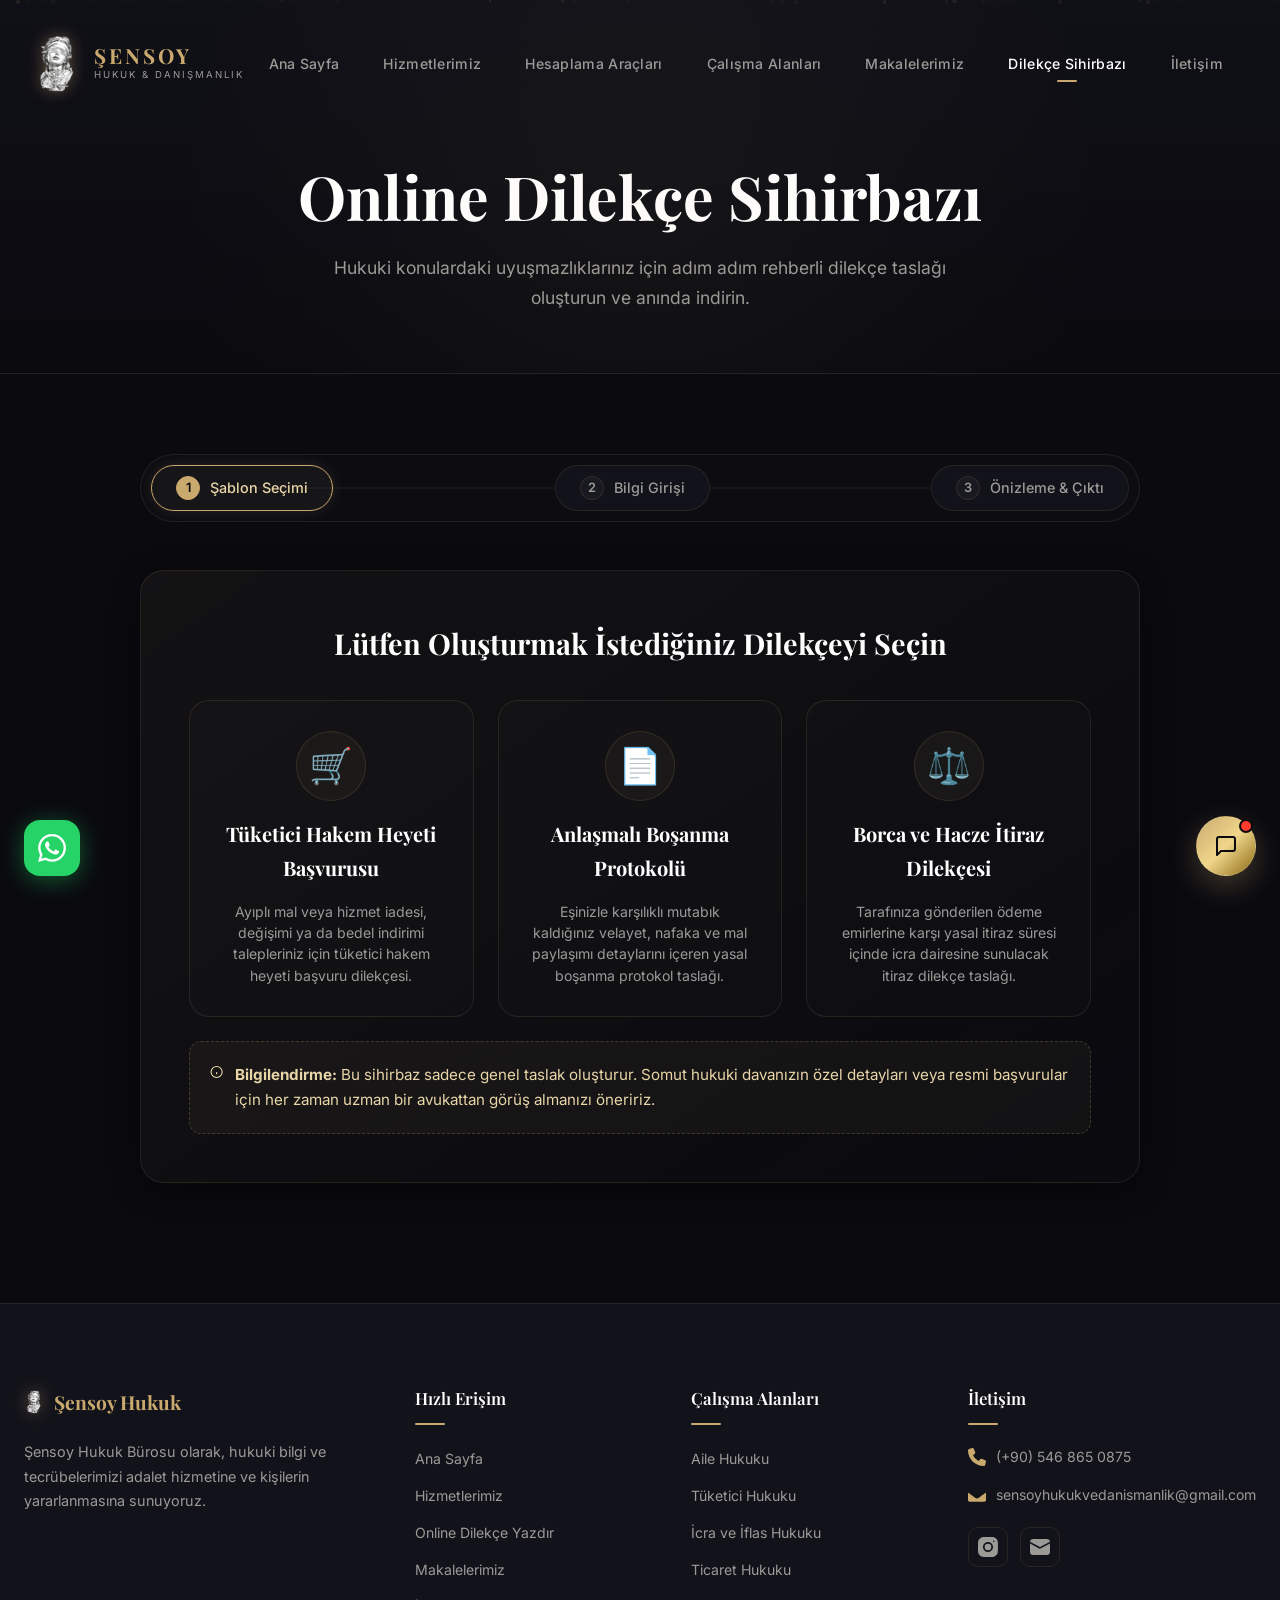
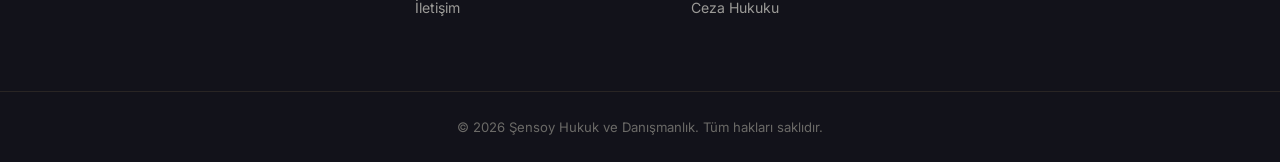
<file: dilekce.html>
<!DOCTYPE html>
<html lang="tr">
<head>
    <meta charset="UTF-8">
    <meta name="viewport" content="width=device-width, initial-scale=1.0">
    <title>Dilekçe Sihirbazı - Şensoy Hukuk ve Danışmanlık</title>
    <meta name="description" content="Tüketici Hakem Heyeti, Anlaşmalı Boşanma ve Borca İtiraz şablonlarıyla online dilekçe hazırlama sihirbazı.">
    <link rel="preconnect" href="https://fonts.googleapis.com">
    <link rel="preconnect" href="https://fonts.gstatic.com" crossorigin>
    <link href="https://fonts.googleapis.com/css2?family=Playfair+Display:ital,wght@0,400;0,500;0,600;0,700;0,800;1,400;1,500&family=Inter:wght@300;400;500;600;700&family=Cormorant+Garamond:ital,wght@0,400;0,500;0,600;0,700;1,400&display=swap" rel="stylesheet">
    <link rel="stylesheet" href="style.css">
    <link rel="icon" type="image/png" href="logo-statue.png">
    <style>
        .page-hero {
            padding: 160px 0 60px;
            background: linear-gradient(180deg, rgba(18, 18, 26, 0.8) 0%, rgba(10, 10, 15, 1) 100%);
            border-bottom: 1px solid var(--dark-border);
            text-align: center;
            position: relative;
        }
        .page-hero::before {
            content: '';
            position: absolute;
            inset: 0;
            background: radial-gradient(circle at center, rgba(201, 169, 110, 0.05) 0%, transparent 70%);
            pointer-events: none;
        }
        .page-title {
            font-family: var(--font-display);
            font-size: clamp(2.2rem, 5vw, 3.8rem);
            color: var(--white);
            margin-bottom: 20px;
            line-height: 1.2;
        }
        .page-subtitle {
            font-size: 1.1rem;
            color: var(--text-muted);
            max-width: 650px;
            margin: 0 auto;
        }
        .dilekce-section {
            padding: 80px 0 120px;
            background: var(--dark);
        }
        .wizard-container {
            max-width: 1000px;
            margin: 0 auto;
        }
        
        /* Steps indicator */
        .wizard-steps {
            display: flex;
            justify-content: space-between;
            margin-bottom: 48px;
            position: relative;
            background: rgba(255, 255, 255, 0.01);
            border: 1px solid var(--dark-border);
            border-radius: 50px;
            padding: 10px;
            overflow: hidden;
        }
        .wizard-steps::before {
            content: '';
            position: absolute;
            top: 50%;
            left: 10%;
            right: 10%;
            height: 1px;
            background: var(--dark-border);
            z-index: 1;
            transform: translateY(-50%);
        }
        .wizard-step {
            position: relative;
            z-index: 2;
            background: var(--dark-card);
            border: 1px solid var(--dark-border);
            border-radius: 40px;
            padding: 10px 24px;
            color: var(--text-muted);
            font-size: 0.9rem;
            font-weight: 500;
            display: flex;
            align-items: center;
            gap: 10px;
            transition: var(--transition);
        }
        .wizard-step-num {
            width: 24px;
            height: 24px;
            border-radius: 50%;
            background: rgba(255, 255, 255, 0.03);
            border: 1px solid var(--dark-border);
            display: flex;
            align-items: center;
            justify-content: center;
            font-size: 0.8rem;
            font-weight: 600;
            color: var(--text-muted);
        }
        .wizard-step.active {
            color: var(--gold-light);
            border-color: var(--gold);
            background: rgba(201, 169, 110, 0.05);
            box-shadow: 0 0 15px rgba(201, 169, 110, 0.15);
        }
        .wizard-step.active .wizard-step-num {
            background: var(--gold);
            color: var(--dark);
            border-color: var(--gold);
        }
        .wizard-step.completed {
            color: var(--white);
            border-color: rgba(201, 169, 110, 0.4);
        }
        .wizard-step.completed .wizard-step-num {
            background: rgba(201, 169, 110, 0.1);
            color: var(--gold);
            border-color: var(--gold);
        }
        
        /* Wizard Cards */
        .wizard-card {
            background: var(--gradient-card);
            border: 1px solid var(--dark-border);
            border-radius: 24px;
            padding: 48px;
            box-shadow: var(--shadow-card);
            display: none;
        }
        .wizard-card.active {
            display: block;
        }
        .wizard-title {
            font-family: var(--font-display);
            font-size: 1.8rem;
            color: var(--white);
            margin-bottom: 32px;
            text-align: center;
        }
        
        /* Template Grid (Step 1) */
        .template-grid {
            display: grid;
            grid-template-columns: repeat(auto-fit, minmax(260px, 1fr));
            gap: 24px;
            margin-bottom: 24px;
        }
        .template-box {
            background: rgba(255, 255, 255, 0.01);
            border: 1px solid var(--dark-border);
            border-radius: 20px;
            padding: 30px;
            cursor: pointer;
            transition: var(--transition);
            text-align: center;
            display: flex;
            flex-direction: column;
            align-items: center;
            gap: 16px;
        }
        .template-box:hover {
            border-color: var(--gold);
            background: rgba(201, 169, 110, 0.03);
            transform: translateY(-4px);
        }
        .template-icon {
            font-size: 2.2rem;
            background: rgba(201, 169, 110, 0.05);
            border: 1px solid rgba(201, 169, 110, 0.15);
            width: 70px;
            height: 70px;
            border-radius: 50%;
            display: flex;
            align-items: center;
            justify-content: center;
            color: var(--gold-light);
        }
        .template-box h3 {
            font-family: var(--font-display);
            font-size: 1.25rem;
            color: var(--white);
        }
        .template-box p {
            font-size: 0.88rem;
            color: var(--text-muted);
            line-height: 1.5;
        }
        
        /* Form Styling (Step 2) */
        .form-grid {
            display: grid;
            grid-template-columns: 1fr 1fr;
            gap: 24px;
            margin-bottom: 32px;
        }
        @media (max-width: 768px) {
            .form-grid {
                grid-template-columns: 1fr;
            }
            .wizard-steps {
                flex-direction: column;
                gap: 12px;
                border-radius: 20px;
            }
            .wizard-steps::before {
                display: none;
            }
        }
        .form-group {
            display: flex;
            flex-direction: column;
            gap: 8px;
        }
        .form-group.full-width {
            grid-column: 1 / -1;
        }
        .form-group label {
            font-size: 0.88rem;
            font-weight: 500;
            color: var(--gold-light);
        }
        .form-group input, .form-group textarea, .form-group select {
            background: rgba(255, 255, 255, 0.02);
            border: 1px solid var(--dark-border);
            border-radius: 12px;
            padding: 14px 18px;
            color: var(--white);
            font-size: 0.95rem;
            outline: none;
            transition: var(--transition);
        }
        .form-group input:focus, .form-group textarea:focus, .form-group select:focus {
            border-color: var(--gold);
            background: rgba(255, 255, 255, 0.04);
        }
        .form-group textarea {
            resize: vertical;
            min-height: 120px;
        }
        .form-actions {
            display: flex;
            justify-content: space-between;
            border-top: 1px solid var(--dark-border);
            padding-top: 24px;
            margin-top: 24px;
            gap: 16px;
        }
        
        /* Preview Styling (Step 3) */
        .preview-paper {
            background: #ffffff;
            color: #111111;
            padding: 60px 50px;
            border-radius: 8px;
            font-family: 'Times New Roman', Times, serif;
            font-size: 14px;
            line-height: 1.6;
            margin: 0 auto 32px;
            box-shadow: 0 10px 30px rgba(0,0,0,0.5);
            max-width: 800px;
            border: 1px solid #e0e0e0;
            position: relative;
            overflow: hidden;
            text-align: justify;
        }
        .preview-paper h4 {
            text-align: center;
            font-weight: bold;
            margin-bottom: 24px;
            font-size: 15px;
            text-transform: uppercase;
        }
        .preview-paper .legal-row {
            margin-bottom: 12px;
        }
        .preview-paper .legal-label {
            font-weight: bold;
            width: 140px;
            display: inline-block;
            vertical-align: top;
        }
        .preview-paper .legal-val {
            display: inline-block;
            width: calc(100% - 150px);
            vertical-align: top;
        }
        .preview-paper p {
            margin-bottom: 16px;
            text-indent: 40px;
        }
        .preview-paper .signature-block {
            margin-top: 40px;
            display: flex;
            justify-content: space-between;
        }
        .preview-paper .signature-col {
            text-align: center;
            width: 45%;
        }
        .action-bar {
            display: flex;
            justify-content: center;
            gap: 16px;
            flex-wrap: wrap;
            margin-top: 24px;
        }
        
        /* Print styles */
        @media print {
            body * {
                visibility: hidden;
            }
            .preview-paper, .preview-paper * {
                visibility: visible;
            }
            .preview-paper {
                position: absolute;
                left: 0;
                top: 0;
                width: 100%;
                border: none;
                box-shadow: none;
                padding: 0;
                margin: 0;
            }
        }
        
        .alert-box {
            background: rgba(201, 169, 110, 0.05);
            border: 1px dashed rgba(201, 169, 110, 0.25);
            border-radius: 12px;
            padding: 20px;
            color: var(--gold-light);
            font-size: 0.95rem;
            display: flex;
            gap: 12px;
            align-items: flex-start;
            margin-top: 24px;
        }
    </style>
</head>
<body>

    <!-- Floating Particles Background -->
    <div class="particles" id="particles"></div>

    <!-- Navigation -->
    <nav class="navbar" id="navbar">
        <div class="nav-container">
            <a href="index.html" class="nav-logo">
                <img class="logo-icon" src="logo-statue.png" alt="Şensoy Hukuk Logo" style="height: 42px; width: auto; object-fit: contain;">
                <div class="logo-text">
                    <span class="logo-main">ŞENSOY</span>
                    <span class="logo-sub">HUKUK & DANIŞMANLIK</span>
                </div>
            </a>
            <div class="nav-links" id="navLinks">
                <a href="index.html#anasayfa" class="nav-link">Ana Sayfa</a>
                <a href="hizmetler.html" class="nav-link">Hizmetlerimiz</a>
                <a href="hesaplama.html" class="nav-link">Hesaplama Araçları</a>
                <a href="index.html#alanlar" class="nav-link">Çalışma Alanları</a>
                <a href="makaleler.html" class="nav-link">Makalelerimiz</a>
                <a href="dilekce.html" class="nav-link active">Dilekçe Sihirbazı</a>
                <a href="index.html#iletisim" class="nav-link">İletişim</a>
            </div>
            <div class="nav-actions">
                <button class="hamburger" id="hamburger" aria-label="Menü">
                    <span></span><span></span><span></span>
                </button>
            </div>
        </div>
    </nav>

    <!-- Page Hero -->
    <section class="page-hero">
        <div class="container">
            <h1 class="page-title">Online Dilekçe Sihirbazı</h1>
            <p class="page-subtitle">Hukuki konulardaki uyuşmazlıklarınız için adım adım rehberli dilekçe taslağı oluşturun ve anında indirin.</p>
        </div>
    </section>

    <!-- Content Section -->
    <section class="dilekce-section">
        <div class="container">
            <div class="wizard-container">
                
                <!-- Steps indicators -->
                <div class="wizard-steps">
                    <div class="wizard-step active" id="stepIndicator1">
                        <span class="wizard-step-num">1</span>
                        <span>Şablon Seçimi</span>
                    </div>
                    <div class="wizard-step" id="stepIndicator2">
                        <span class="wizard-step-num">2</span>
                        <span>Bilgi Girişi</span>
                    </div>
                    <div class="wizard-step" id="stepIndicator3">
                        <span class="wizard-step-num">3</span>
                        <span>Önizleme & Çıktı</span>
                    </div>
                </div>

                <!-- Step 1: Choose Template -->
                <div class="wizard-card active" id="wizardCard1" data-animate>
                    <h2 class="wizard-title">Lütfen Oluşturmak İstediğiniz Dilekçeyi Seçin</h2>
                    <div class="template-grid">
                        <div class="template-box" onclick="selectTemplate('tuketici')">
                            <div class="template-icon">🛒</div>
                            <h3>Tüketici Hakem Heyeti Başvurusu</h3>
                            <p>Ayıplı mal veya hizmet iadesi, değişimi ya da bedel indirimi talepleriniz için tüketici hakem heyeti başvuru dilekçesi.</p>
                        </div>
                        <div class="template-box" onclick="selectTemplate('bosanma')">
                            <div class="template-icon">📄</div>
                            <h3>Anlaşmalı Boşanma Protokolü</h3>
                            <p>Eşinizle karşılıklı mutabık kaldığınız velayet, nafaka ve mal paylaşımı detaylarını içeren yasal boşanma protokol taslağı.</p>
                        </div>
                        <div class="template-box" onclick="selectTemplate('icra')">
                            <div class="template-icon">⚖️</div>
                            <h3>Borca ve Hacze İtiraz Dilekçesi</h3>
                            <p>Tarafınıza gönderilen ödeme emirlerine karşı yasal itiraz süresi içinde icra dairesine sunulacak itiraz dilekçe taslağı.</p>
                        </div>
                    </div>
                    <div class="alert-box">
                        <svg width="20" height="20" viewBox="0 0 24 24" fill="none" stroke="currentColor" stroke-width="2"><circle cx="12" cy="12" r="10"/><line x1="12" y1="16" x2="12" y2="12"/><line x1="12" y1="8" x2="12.01" y2="8"/></svg>
                        <span><strong>Bilgilendirme:</strong> Bu sihirbaz sadece genel taslak oluşturur. Somut hukuki davanızın özel detayları veya resmi başvurular için her zaman uzman bir avukattan görüş almanızı öneririz.</span>
                    </div>
                </div>

                <!-- Step 2: Form Inputs -->
                <div class="wizard-card" id="wizardCard2" data-animate>
                    <h2 class="wizard-title" id="formCardTitle">Dilekçe Bilgilerini Girin</h2>
                    <form id="dilekceForm">
                        <div class="form-grid">
                            
                            <!-- General inputs -->
                            <div class="form-group">
                                <label for="inputAdSoyad">Adınız Soyadınız *</label>
                                <input type="text" id="inputAdSoyad" required placeholder="Ahmet Yılmaz">
                            </div>
                            <div class="form-group">
                                <label for="inputTc">T.C. Kimlik Numaranız *</label>
                                <input type="text" id="inputTc" maxlength="11" required placeholder="11 haneli TC no">
                            </div>
                            <div class="form-group full-width">
                                <label for="inputAdres">Adresiniz *</label>
                                <input type="text" id="inputAdres" required placeholder="Mahalle, Cadde, No, İl/İlçe">
                            </div>
                            <div class="form-group">
                                <label for="inputKarsiTaraf">Karşı Taraf (Davalı / Borçlu / Satıcı) Adı-Unvanı *</label>
                                <input type="text" id="inputKarsiTaraf" required placeholder="Örn. XYZ Pazarlama A.Ş. veya Eş Adı">
                            </div>
                            <div class="form-group">
                                <label for="inputKarsiAdres">Karşı Taraf Adresi</label>
                                <input type="text" id="inputKarsiAdres" placeholder="Bililiyorsa adresi yazın">
                            </div>

                            <!-- Template specific inputs (Rendered dynamically) -->
                            <div id="dynamicInputs" class="form-grid full-width" style="grid-column: 1 / -1; display: grid; gap: 24px; padding: 0; border: none; margin: 0;">
                                <!-- Will be loaded via JS -->
                            </div>

                        </div>
                        <div class="form-actions">
                            <button type="button" class="btn btn-border" onclick="goToStep(1)">Geri Dön</button>
                            <button type="submit" class="btn btn-gold">Dilekçeyi Hazırla</button>
                        </div>
                    </form>
                </div>

                <!-- Step 3: Preview & Actions -->
                <div class="wizard-card" id="wizardCard3" data-animate>
                    <h2 class="wizard-title">Dilekçe Taslağınız Hazırlandı</h2>
                    
                    <!-- Paper Simulator -->
                    <div class="preview-paper" id="dilekcePreview">
                        <!-- Content generated dynamically -->
                    </div>

                    <div class="action-bar">
                        <button class="btn btn-border" onclick="copyDilekceText()">Metni Kopyala</button>
                        <button class="btn btn-border" onclick="window.print()">Yazdır / PDF Kaydet</button>
                        <a href="#" id="avukatWhatsappBtn" target="_blank" class="btn btn-gold" style="gap: 8px;">
                            <svg width="18" height="18" viewBox="0 0 24 24" fill="currentColor"><path d="M.057 24l1.687-6.163c-1.041-1.804-1.588-3.849-1.587-5.946C.06 5.348 5.397.01 12.008.01c3.202.001 6.212 1.246 8.477 3.514 2.266 2.268 3.507 5.28 3.505 8.484-.004 6.657-5.34 11.997-11.953 11.997-2.005-.001-3.973-.502-5.724-1.455L0 24zm6.05-4.48c1.661.988 3.284 1.48 4.905 1.482 5.373 0 9.743-4.361 9.745-9.723.002-2.597-1.002-5.04-2.827-6.867C16.108 2.585 13.684 1.58 11.1 1.58 5.725 1.58 1.358 5.942 1.356 11.306c-.001 1.7.464 3.324 1.385 4.838l-.946 3.454 3.262-.878z"/></svg>
                            <span>Avukat Kontrolü İsteyin</span>
                        </a>
                    </div>
                    <div style="text-align: center; margin-top: 24px;">
                        <button class="btn btn-link" onclick="goToStep(1)" style="color: var(--text-muted);">Yeni Dilekçe Başlat</button>
                    </div>
                </div>

            </div>
        </div>
    </section>

    <!-- Footer -->
    <footer class="footer">
        <div class="footer-top">
            <div class="container">
                <div class="footer-grid">
                    <div class="footer-brand">
                        <a href="index.html" class="footer-logo">
                            <img class="logo-icon" src="logo-statue.png" alt="Şensoy Hukuk Logo" style="height: 36px; width: auto; object-fit: contain;">
                            <span>Şensoy Hukuk</span>
                        </a>
                        <p class="footer-about">Şensoy Hukuk Bürosu olarak, hukuki bilgi ve tecrübelerimizi adalet hizmetine ve kişilerin yararlanmasına sunuyoruz.</p>
                    </div>
                    <div class="footer-links-group">
                        <h4>Hızlı Erişim</h4>
                        <ul>
                            <li><a href="index.html#anasayfa">Ana Sayfa</a></li>
                            <li><a href="hizmetler.html">Hizmetlerimiz</a></li>
                            <li><a href="dilekce.html">Online Dilekçe Yazdır</a></li>
                            <li><a href="makaleler.html">Makalelerimiz</a></li>
                            <li><a href="index.html#iletisim">İletişim</a></li>
                        </ul>
                    </div>
                    <div class="footer-links-group">
                        <h4>Çalışma Alanları</h4>
                        <ul>
                            <li><a href="index.html#alanlar">Aile Hukuku</a></li>
                            <li><a href="index.html#alanlar">Tüketici Hukuku</a></li>
                            <li><a href="index.html#alanlar">İcra ve İflas Hukuku</a></li>
                            <li><a href="index.html#alanlar">Ticaret Hukuku</a></li>
                            <li><a href="index.html#alanlar">Ceza Hukuku</a></li>
                        </ul>
                    </div>
                    <div class="footer-contact">
                        <h4>İletişim</h4>
                        <div class="footer-contact-item">
                            <svg width="18" height="18" viewBox="0 0 512 512" fill="currentColor"><path d="M164.9 24.6c-7.7-18.6-28-28.5-47.4-23.2l-88 24C12.1 30.2 0 46 0 64C0 311.4 200.6 512 448 512c18 0 33.8-12.1 38.6-29.5l24-88c5.3-19.4-4.6-39.7-23.2-47.4l-96-40c-16.3-6.8-35.2-2.1-46.3 11.6L304.7 368C234.3 334.7 177.3 277.7 144 207.3L193.3 167c13.7-11.2 18.4-30 11.6-46.3l-40-96z"/></svg>
                            <a href="tel:+905468650875">(+90) 546 865 0875</a>
                        </div>
                        <div class="footer-contact-item">
                            <svg width="18" height="18" viewBox="0 0 512 512" fill="currentColor"><path d="M502.3 190.8c3.9-3.1 9.7-.2 9.7 4.7V400c0 26.5-21.5 48-48 48H48c-26.5 0-48-21.5-48-48V195.6c0-5 5.7-7.8 9.7-4.7 22.4 17.4 52.1 39.5 154.1 113.6 21.1 15.4 56.7 47.8 92.2 47.6 35.7.3 72-32.8 92.3-47.6 102-74.1 131.6-96.3 154-113.7z"/></svg>
                            <a href="mailto:sensoyhukukvedanismanlik@gmail.com">sensoyhukukvedanismanlik@gmail.com</a>
                        </div>
                        <div class="footer-socials">
                            <a href="#" class="social-link" aria-label="Instagram">
                                <svg width="20" height="20" viewBox="0 0 20 20"><circle cx="10" cy="10" r="3.3" fill="currentColor"/><path fill="currentColor" d="M14.2,0H5.8C2.6,0,0,2.6,0,5.8v8.3C0,17.4,2.6,20,5.8,20h8.3c3.2,0,5.8-2.6,5.8-5.8V5.8C20,2.6,17.4,0,14.2,0zM10,15c-2.8,0-5-2.2-5-5s2.2-5,5-5s5,2.2,5,5S12.8,15,10,15z M15.8,5C15.4,5,15,4.6,15,4.2s0.4-0.8,0.8-0.8s0.8,0.4,0.8,0.8S16.3,5,15.8,5z"/></svg>
                            </a>
                            <a href="mailto:sensoyhukukvedanismanlik@gmail.com" class="social-link" aria-label="Email">
                                <svg width="20" height="20" viewBox="0 0 20 20"><path fill="currentColor" d="M10,10.1L0,4.7C0.1,3.2,1.4,2,3,2h14c1.6,0,2.9,1.2,3,2.8L10,10.1z M10,11.8c-0.1,0-0.2,0-0.4-0.1L0,6.4V15c0,1.7,1.3,3,3,3h4.9h4.3H17c1.7,0,3-1.3,3-3V6.4l-9.6,5.2C10.2,11.7,10.1,11.7,10,11.8z"/></svg>
                            </a>
                        </div>
                    </div>
                </div>
            </div>
        </div>
        <div class="footer-bottom">
            <div class="container">
                <p>&copy; <span class="copyright-year">2026</span> Şensoy Hukuk ve Danışmanlık. Tüm hakları saklıdır.</p>
            </div>
        </div>
    </footer>

    <!-- WhatsApp Button -->
    <a href="https://wa.me/905468650875?text=Merhabalar%2C%20bilgi%20almak%20istiyorum." target="_blank" class="whatsapp-btn" aria-label="WhatsApp ile iletişime geçin">
        <svg width="28" height="28" viewBox="0 0 24 24" fill="white"><path d="M17.472 14.382c-.297-.149-1.758-.867-2.03-.967-.273-.099-.471-.148-.67.15-.197.297-.767.966-.94 1.164-.173.199-.347.223-.644.075-.297-.15-1.255-.463-2.39-1.475-.883-.788-1.48-1.761-1.653-2.059-.173-.297-.018-.458.13-.606.134-.133.298-.347.446-.52.149-.174.198-.298.298-.497.099-.198.05-.371-.025-.52-.075-.149-.669-1.612-.916-2.207-.242-.579-.487-.5-.669-.51-.173-.008-.371-.01-.57-.01-.198 0-.52.074-.792.372-.272.297-1.04 1.016-1.04 2.479 0 1.462 1.065 2.875 1.213 3.074.149.198 2.096 3.2 5.077 4.487.709.306 1.262.489 1.694.625.712.227 1.36.195 1.871.118.571-.085 1.758-.719 2.006-1.413.248-.694.248-1.289.173-1.413-.074-.124-.272-.198-.57-.347m-5.421 7.403h-.004a9.87 9.87 0 01-5.031-1.378l-.361-.214-3.741.982.998-3.648-.235-.374a9.86 9.86 0 01-1.51-5.26c.001-5.45 4.436-9.884 9.888-9.884 2.64 0 5.122 1.03 6.988 2.898a9.825 9.825 0 012.893 6.994c-.003 5.45-4.437 9.884-9.885 9.884m8.413-18.297A11.815 11.815 0 0012.05 0C5.495 0 .16 5.335.157 11.892c0 2.096.547 4.142 1.588 5.945L.057 24l6.305-1.654a11.882 11.882 0 005.683 1.448h.005c6.554 0 11.89-5.335 11.893-11.893a11.821 11.821 0 00-3.48-8.413z"/></svg>
    </a>

    <!-- Back to Top -->
    <button class="back-to-top" id="backToTop" aria-label="Yukarı çık">
        <svg width="20" height="20" viewBox="0 0 24 24" fill="none" stroke="currentColor" stroke-width="2"><path d="M18 15l-6-6-6 6"/></svg>
    </button>

    <script src="script.js"></script>
    <script>
        let currentTemplate = '';

        function goToStep(step) {
            // Update active wizard cards
            document.querySelectorAll('.wizard-card').forEach(c => c.classList.remove('active'));
            document.getElementById(`wizardCard${step}`).classList.add('active');

            // Update step indicators
            for (let i = 1; i <= 3; i++) {
                const indicator = document.getElementById(`stepIndicator${i}`);
                indicator.classList.remove('active', 'completed');
                if (i === step) {
                    indicator.classList.add('active');
                } else if (i < step) {
                    indicator.classList.add('completed');
                }
            }

            // Scroll to wizard top
            document.querySelector('.wizard-steps').scrollIntoView({ behavior: 'smooth', block: 'start' });
        }

        function selectTemplate(template) {
            currentTemplate = template;
            const dynamicContainer = document.getElementById('dynamicInputs');
            dynamicContainer.innerHTML = ''; // Reset

            const formCardTitle = document.getElementById('formCardTitle');

            if (template === 'tuketici') {
                formCardTitle.textContent = "Tüketici Hakem Heyeti Başvurusu Bilgileri";
                dynamicContainer.innerHTML = `
                    <div class="form-group">
                        <label for="inputUrunAdi">Ürün veya Hizmet Adı *</label>
                        <input type="text" id="inputUrunAdi" required placeholder="Örn. iPhone 15 Pro Max 256GB">
                    </div>
                    <div class="form-group">
                        <label for="inputSatinAlmaTarihi">Satın Alma Tarihi *</label>
                        <input type="date" id="inputSatinAlmaTarihi" required>
                    </div>
                    <div class="form-group">
                        <label for="inputUrunFiyati">Satın Alma Bedeli (TL) *</label>
                        <input type="number" id="inputUrunFiyati" required placeholder="Örn. 75000">
                    </div>
                    <div class="form-group">
                        <label for="inputTalepTuru">Seçimlik Hak Talebiniz *</label>
                        <select id="inputTalepTuru" required>
                            <option value="Sözleşmeden dönerek bedel iadesi">Sözleşmeden dönerek bedel iadesi (Ücret iadesi)</option>
                            <option value="Ayıpsız misliyle değişim">Ayıpsız misliyle değişim (Sıfırı ile değişim)</option>
                            <option value="Ayıp oranında bedel indirimi">Ayıp oranında bedel indirimi</option>
                            <option value="Ücretsiz onarım">Ücretsiz onarım</option>
                        </select>
                    </div>
                    <div class="form-group full-width">
                        <label for="inputAyipAciklamasi">Üründeki Ayıp ve Şikayetinizin Detayları *</label>
                        <textarea id="inputAyipAciklamasi" required placeholder="Cihaz satın alındıktan 2 ay sonra ekranda sarı çizgiler belirdi, yetkili servis kullanıcı hatası diyerek onarımı reddetti..."></textarea>
                    </div>
                `;
            } else if (template === 'bosanma') {
                formCardTitle.textContent = "Anlaşmalı Boşanma Protokolü Bilgileri";
                dynamicContainer.innerHTML = `
                    <div class="form-group">
                        <label for="inputNikahTarihi">Evlilik/Nikah Tarihi *</label>
                        <input type="date" id="inputNikahTarihi" required>
                    </div>
                    <div class="form-group">
                        <label for="inputCocukSayisi">Ortak Çocuk Sayısı *</label>
                        <input type="number" id="inputCocukSayisi" min="0" required placeholder="Çocuk yoksa 0 yazın">
                    </div>
                    <div class="form-group">
                        <label for="inputNafaka">Aylık Nafaka Talebi (TL) *</label>
                        <input type="number" id="inputNafaka" min="0" required placeholder="Nafaka talebi yoksa 0 yazın">
                    </div>
                    <div class="form-group">
                        <label for="inputVelayet">Müşterek Çocukların Velayeti Kime Verilecek?</label>
                        <input type="text" id="inputVelayet" placeholder="Örn. Anneye verilecektir veya Velayet konusu yoktur">
                    </div>
                    <div class="form-group full-width">
                        <label for="inputProtokolMaddi">Mal Paylaşımı ve Diğer Hususlar</label>
                        <textarea id="inputProtokolMaddi" placeholder="Müşterek konut anneye devredilecektir, araç erkek eşte kalacaktır..."></textarea>
                    </div>
                `;
            } else if (template === 'icra') {
                formCardTitle.textContent = "Borca ve Hacze İtiraz Dilekçesi Bilgileri";
                dynamicContainer.innerHTML = `
                    <div class="form-group">
                        <label for="inputIcraDairesi">İcra Dairesinin Adı *</label>
                        <input type="text" id="inputIcraDairesi" required placeholder="Örn. İstanbul 12. İcra Dairesi">
                    </div>
                    <div class="form-group">
                        <label for="inputDosyaNo">İcra Dosya Numarası (Esas No) *</label>
                        <input type="text" id="inputDosyaNo" required placeholder="Örn. 2024/9876 Esas">
                    </div>
                    <div class="form-group">
                        <label for="inputBorcMiktari">İtiraz Edilen Borç Miktarı (TL)</label>
                        <input type="number" id="inputBorcMiktari" placeholder="Örn. 45000">
                    </div>
                    <div class="form-group">
                        <label for="inputItirazNedeni">İtiraz Gerekçeniz *</label>
                        <select id="inputItirazNedeni" required>
                            <option value="Alacaklı görünen tarafa böyle bir borcum bulunmamaktadır">Böyle bir borcum yoktur</option>
                            <option value="Söz konusu borç icra takibinden önce tamamen ödenmiştir">Borç daha önce ödenmiştir</option>
                            <option value="İcra dairesi yetkisizdir, yetkiye ve borca itiraz ediyorum">Yetkisiz icra dairesidir</option>
                        </select>
                    </div>
                    <div class="form-group full-width">
                        <label for="inputItirazAciklama">İtiraz Açıklaması</label>
                        <textarea id="inputItirazAciklama" placeholder="İlgili fatura bedeli banka kanalıyla ödenmiş olup ödeme dekontu ektedir..."></textarea>
                    </div>
                `;
            }

            goToStep(2);
        }

        // ===== DİLEKÇE FORM SUBMIT — GÜVENLİK KATMANLI =====
        document.getElementById('dilekceForm').addEventListener('submit', function(e) {
            e.preventDefault();

            // --- Rate Limiting: Art arda hızlı gönderimi engelle ---
            if (!dilekceRateLimiter.canProceed()) {
                showToast('Lütfen birkaç saniye bekleyip tekrar deneyin.', 'warning');
                return;
            }

            // --- Ham değerleri al ---
            const adSoyad = document.getElementById('inputAdSoyad').value.trim();
            const tcNo = document.getElementById('inputTc').value.trim();
            const adres = document.getElementById('inputAdres').value.trim();
            const karsiTaraf = document.getElementById('inputKarsiTaraf').value.trim();
            const karsiAdres = document.getElementById('inputKarsiAdres').value.trim() || 'Adresi Tespit Edilemedi';
            const bugun = new Date().toLocaleDateString('tr-TR');

            // --- INPUT VALIDATION ---
            // TC Kimlik format kontrolü
            if (!validateTcKimlik(tcNo)) {
                showToast('T.C. Kimlik Numarası 11 haneli ve yalnızca rakamlardan oluşmalıdır.', 'error');
                document.getElementById('inputTc').focus();
                return;
            }

            // Ad Soyad uzunluk kontrolü (2-100 karakter)
            if (!validateTextLength(adSoyad, 2, 100)) {
                showToast('Adınız Soyadınız en az 2, en fazla 100 karakter olmalıdır.', 'error');
                document.getElementById('inputAdSoyad').focus();
                return;
            }

            // Adres uzunluk kontrolü (5-500 karakter)
            if (!validateTextLength(adres, 5, 500)) {
                showToast('Adres en az 5, en fazla 500 karakter olmalıdır.', 'error');
                document.getElementById('inputAdres').focus();
                return;
            }

            // Karşı taraf isim kontrolü (2-200 karakter)
            if (!validateTextLength(karsiTaraf, 2, 200)) {
                showToast('Karşı taraf adı en az 2, en fazla 200 karakter olmalıdır.', 'error');
                document.getElementById('inputKarsiTaraf').focus();
                return;
            }

            // --- XSS KORUMASI: Tüm kullanıcı inputlarını escape et ---
            const safeAdSoyad = escapeHtml(adSoyad);
            const safeTcNo = escapeHtml(tcNo);
            const safeAdres = escapeHtml(adres);
            const safeKarsiTaraf = escapeHtml(karsiTaraf);
            const safeKarsiAdres = escapeHtml(karsiAdres);

            const preview = document.getElementById('dilekcePreview');
            let contentHtml = '';
            let rawText = '';

            if (currentTemplate === 'tuketici') {
                const urunAdi = escapeHtml(document.getElementById('inputUrunAdi').value.trim());
                const satinAlmaRaw = document.getElementById('inputSatinAlmaTarihi').value;
                const satinAlmaTarihi = satinAlmaRaw ? new Date(satinAlmaRaw).toLocaleDateString('tr-TR') : '';
                const urunFiyatiRaw = document.getElementById('inputUrunFiyati').value;
                const urunFiyati = urunFiyatiRaw ? parseFloat(urunFiyatiRaw).toLocaleString('tr-TR') : '0';
                const talepTuru = escapeHtml(document.getElementById('inputTalepTuru').value);
                const ayipAciklamasi = escapeHtml(document.getElementById('inputAyipAciklamasi').value.trim());

                // Şablona özel validation
                if (!urunAdi || !satinAlmaRaw || !urunFiyatiRaw || !ayipAciklamasi) {
                    showToast('Lütfen tüm zorunlu (*) alanları eksiksiz doldurun.', 'error');
                    return;
                }
                if (!validateTextLength(document.getElementById('inputAyipAciklamasi').value.trim(), 10, 3000)) {
                    showToast('Ayıp açıklaması en az 10, en fazla 3000 karakter olmalıdır.', 'error');
                    return;
                }

                contentHtml = `
                    <h4>TÜKETİCİ HAKEM HEYETİ BAŞKANLIĞI'NA</h4>
                    <br>
                    <div class="legal-row"><span class="legal-label">BAŞVURAN (TÜKETİCİ):</span><span class="legal-val">${safeAdSoyad.toUpperCase()} (T.C. No: ${safeTcNo})</span></div>
                    <div class="legal-row"><span class="legal-label">ADRES:</span><span class="legal-val">${safeAdres}</span></div>
                    <div class="legal-row"><span class="legal-label">KARŞI TARAF (SATICI):</span><span class="legal-val">${safeKarsiTaraf.toUpperCase()}</span></div>
                    <div class="legal-row"><span class="legal-label">ADRES:</span><span class="legal-val">${safeKarsiAdres}</span></div>
                    <div class="legal-row"><span class="legal-label">UYUŞMAZLIK BEDELİ:</span><span class="legal-val">${urunFiyati} TL</span></div>
                    <div class="legal-row"><span class="legal-label">KONU:</span><span class="legal-val">Ayıplı mal sebebiyle "${talepTuru}" talebinden ibarettir.</span></div>
                    <br>
                    <div class="legal-row" style="font-weight:bold;">AÇIKLAMALAR:</div>
                    <p>1- Tarafımca karşı taraftan ${satinAlmaTarihi} tarihinde ${urunFiyati} TL bedelle "${urunAdi}" satın alınmıştır. Satışa ilişkin fatura/makbuz ekte sunulmuştur.</p>
                    <p>2- Satın alınan ürün teslim alındıktan kısa bir süre sonra ayıplı çıkmıştır. Somut olayda üründe şu ayıplar mevcuttur: ${ayipAciklamasi}</p>
                    <p>3- 6502 Sayılı Tüketicinin Korunması Hakkında Kanun kapsamında ürünün ayıplı olduğu açık olup, kanunun tarafıma tanıdığı seçimlik haklar çerçevesinde satıcıya başvurulmuş ancak olumlu bir sonuç alınamamıştır. Bu nedenle heyetinize başvurma zorunluluğu doğmuştur.</p>
                    <br>
                    <div class="legal-row" style="font-weight:bold;">HUKUKİ DELİLLER:</div>
                    <p>Fatura, servis fişi, ödeme belgeleri, mesajlaşma kayıtları ve her türlü yasal delil.</p>
                    <br>
                    <div class="legal-row" style="font-weight:bold;">NETİCE-İ TALEP:</div>
                    <p>Yukarıda açıklanan haklı nedenlerle; ayıplı olduğu sabit olan ürünün iadesiyle tarafıma <strong>"${talepTuru}"</strong> doğrultusunda işlem yapılmasını saygılarımla arz ve talep ederim. ${bugun}</p>
                    <br>
                    <div class="signature-block">
                        <div class="signature-col"></div>
                        <div class="signature-col">
                            <strong>Başvuran Tüketici</strong><br>
                            ${safeAdSoyad}<br>
                            İmza
                        </div>
                    </div>
                `;
                rawText = `TÜKETİCİ HAKEM HEYETİ BAŞKANLIĞI'NA\n\nBAŞVURAN: ${adSoyad} (T.C: ${tcNo})\nADRES: ${adres}\nKARŞI TARAF: ${karsiTaraf}\nADRES: ${karsiAdres}\nUYUŞMAZLIK BEDELİ: ${urunFiyati} TL\nKONU: Ayıplı mal sebebiyle "${document.getElementById('inputTalepTuru').value}" talebidir.\n\nAÇIKLAMALAR:\n1- Tarafımca karşı taraftan ${satinAlmaTarihi} tarihinde ${urunFiyati} TL bedelle "${document.getElementById('inputUrunAdi').value.trim()}" satın alınmıştır.\n2- Üründeki ayıplar: ${document.getElementById('inputAyipAciklamasi').value.trim()}\n3- Kanuni seçimlik haklarım çerçevesinde gereğinin yapılmasını arz ederim.\n\nNETİCE-İ TALEP: ${document.getElementById('inputTalepTuru').value} yönünde karar verilmesini talep ederim. Tarih: ${bugun} \n\nİmza: ${adSoyad}`;
            } else if (currentTemplate === 'bosanma') {
                const nikahRaw = document.getElementById('inputNikahTarihi').value;
                const nikahTarihi = nikahRaw ? new Date(nikahRaw).toLocaleDateString('tr-TR') : '';
                const cocukSayisi = parseInt(document.getElementById('inputCocukSayisi').value) || 0;
                const nafakaRaw = document.getElementById('inputNafaka').value;
                const nafaka = nafakaRaw ? parseFloat(nafakaRaw).toLocaleString('tr-TR') : '0';
                const velayet = escapeHtml(document.getElementById('inputVelayet').value.trim() || 'Karşılıklı mutabık kalınmıştır');
                const protokolMaddi = escapeHtml(document.getElementById('inputProtokolMaddi').value.trim() || 'Tarafların birbirlerinden maddi/manevi tazminat ve mal paylaşımı talebi yoktur.');

                // Şablona özel validation
                if (!nikahRaw || nafakaRaw === '' || nafakaRaw === null) {
                    showToast('Lütfen tüm zorunlu (*) alanları eksiksiz doldurun.', 'error');
                    return;
                }

                contentHtml = `
                    <h4>ANLAŞMALI BOŞANMA PROTOKOLÜ</h4>
                    <br>
                    <div class="legal-row"><span class="legal-label">TARAF A:</span><span class="legal-val">${safeAdSoyad.toUpperCase()} (T.C. No: ${safeTcNo})</span></div>
                    <div class="legal-row"><span class="legal-label">TARAF B:</span><span class="legal-val">${safeKarsiTaraf.toUpperCase()}</span></div>
                    <br>
                    <p>Yukarıda isimleri belirtilen taraflar, karşılıklı mutabık kalarak, evlilik birliğini anlaşmalı olarak sonlandırmak amacıyla Türk Medeni Kanunu m.166/3 uyarınca işbu protokolü imza altına almışlardır.</p>
                    
                    <div class="legal-row" style="font-weight:bold;">MADDE 1: BOŞANMA HUSUSU</div>
                    <p>Her iki taraf da karşılıklı olarak boşanmayı kabul eder. Evlilik birliğinin sürdürülmesi taraflar açısından mümkün kalmamıştır. ${nikahTarihi} tarihli evlilik birliği bu protokol çerçevesinde sonlandırılacaktır.</p>
                    
                    <div class="legal-row" style="font-weight:bold;">MADDE 2: VELAYET VE KİŞİSEL İLİŞKİ</div>
                    <p>Tarafların evlilik birliğinden ${cocukSayisi} müşterek çocukları bulunmaktadır. Çocukların velayeti hususunda taraflar anlaşmış olup; velayet şu şekilde düzenlenecektir: <strong>${velayet}</strong>.</p>
                    
                    <div class="legal-row" style="font-weight:bold;">MADDE 3: NAFAKA VE TAZMİNAT</div>
                    <p>Tarafların karşılıklı nafaka anlaşmasına göre; aylık nafaka ödeme miktarı <strong>${nafaka} TL</strong> olarak belirlenmiştir. Tarafların bunun dışında birbirlerinden yoksulluk veya tedbir nafakası talebi yoktur.</p>
                    
                    <div class="legal-row" style="font-weight:bold;">MADDE 4: MAL PAYLAŞIMI VE MADDİ HAKLAR</div>
                    <p>${protokolMaddi}</p>
                    <p>İşbu 4 maddeden oluşan protokol tarafların hür iradeleriyle imzalanmış olup, mahkemeye sunularak anlaşmalı boşanma kararı verilmesi talep edilecektir. ${bugun}</p>
                    <br>
                    <div class="signature-block">
                        <div class="signature-col">
                            <strong>TARAF A</strong><br>
                            ${safeAdSoyad}<br>
                            İmza
                        </div>
                        <div class="signature-col">
                            <strong>TARAF B</strong><br>
                            ${safeKarsiTaraf}<br>
                            İmza
                        </div>
                    </div>
                `;
                rawText = `ANLAŞMALI BOŞANMA PROTOKOLÜ\n\nTaraf A: ${adSoyad} (T.C: ${tcNo})\nTaraf B: ${karsiTaraf}\n\nTaraflar karşılıklı mutabakatla boşanmayı kabul eder.\n\n1- Evlilik Tarihi: ${nikahTarihi}\n2- Çocuk Sayısı: ${cocukSayisi} - Velayet: ${document.getElementById('inputVelayet').value.trim() || 'Karşılıklı mutabık kalınmıştır'}\n3- Nafaka: ${nafaka} TL\n4- Mal Paylaşımı: ${document.getElementById('inputProtokolMaddi').value.trim() || 'Tarafların birbirlerinden maddi/manevi tazminat ve mal paylaşımı talebi yoktur.'}\n\nİşbu protokol tarafların hür iradesiyle imzalanmıştır. Tarih: ${bugun}\n\nTaraf A İmza: ${adSoyad}   Taraf B İmza: ${karsiTaraf}`;
            } else if (currentTemplate === 'icra') {
                const icraDairesi = escapeHtml(document.getElementById('inputIcraDairesi').value.trim());
                const dosyaNo = escapeHtml(document.getElementById('inputDosyaNo').value.trim());
                const borcMiktariRaw = document.getElementById('inputBorcMiktari').value;
                const borcMiktari = borcMiktariRaw ? parseFloat(borcMiktariRaw).toLocaleString('tr-TR') : 'Belirtilmedi';
                const itirazNedeni = escapeHtml(document.getElementById('inputItirazNedeni').value);
                const itirazAciklama = escapeHtml(document.getElementById('inputItirazAciklama').value.trim() || 'Takip alacaklısına hiçbir borcum bulunmamaktadır.');

                // Şablona özel validation
                if (!document.getElementById('inputIcraDairesi').value.trim() || !document.getElementById('inputDosyaNo').value.trim()) {
                    showToast('Lütfen tüm zorunlu (*) alanları eksiksiz doldurun.', 'error');
                    return;
                }

                contentHtml = `
                    <h4>${icraDairesi.toUpperCase()} MÜDÜRLÜĞÜ'NE</h4>
                    <br>
                    <div class="legal-row"><span class="legal-label">DOSYA ESAS NO:</span><span class="legal-val">${dosyaNo}</span></div>
                    <div class="legal-row"><span class="legal-label">İTİRAZ EDEN (BORÇLU):</span><span class="legal-val">${safeAdSoyad.toUpperCase()} (T.C. No: ${safeTcNo})</span></div>
                    <div class="legal-row"><span class="legal-label">ADRES:</span><span class="legal-val">${safeAdres}</span></div>
                    <div class="legal-row"><span class="legal-label">ALACAKLI:</span><span class="legal-val">${safeKarsiTaraf.toUpperCase()}</span></div>
                    <div class="legal-row"><span class="legal-label">ADRES:</span><span class="legal-val">${safeKarsiAdres}</span></div>
                    <div class="legal-row"><span class="legal-label">KONU:</span><span class="legal-val">Ödeme emrine, borca ve takibe yasal süresi içinde itirazlarımdır.</span></div>
                    <br>
                    <div class="legal-row" style="font-weight:bold;">AÇIKLAMALAR:</div>
                    <p>1- Müdürlüğünüzün yukarıda belirtilen esas sayılı dosyası üzerinden tarafıma ödeme emri gönderilmiştir. İşbu ödeme emrini yasal süresi içinde tebellüğ etmiş bulunmaktayım.</p>
                    <p>2- Takip alacaklısı olarak görünen tarafa yasal olarak hiçbir borcum bulunmamaktadır. Borç iddialarına ve borcun tüm ferilerine (faiz, masraf vb.) açıkça itiraz ediyorum: <strong>"${itirazNedeni}"</strong></p>
                    <p>3- İtirazımın esasına ilişkin açıklama: ${itirazAciklama}</p>
                    <p>4- Yukarıda açıklanan nedenlerle, borca, yetkiye ve takibin tüm ferilerine yasal süresi içinde açıkça itiraz ettiğimi bildirir, takibin durdurulmasını talep ederim.</p>
                    <br>
                    <div class="legal-row" style="font-weight:bold;">NETİCE-İ TALEP:</div>
                    <p>Süresinde yapılan itirazımın kabulü ile hakkımda başlatılan icra takibinin durdurulmasına karar verilmesini saygılarımla talep ederim. ${bugun}</p>
                    <br>
                    <div class="signature-block">
                        <div class="signature-col"></div>
                        <div class="signature-col">
                            <strong>İtiraz Eden Borçlu</strong><br>
                            ${safeAdSoyad}<br>
                            İmza
                        </div>
                    </div>
                `;
                rawText = `${document.getElementById('inputIcraDairesi').value.trim()} MÜDÜRLÜĞÜ'NE\n\nDOSYA NO: ${document.getElementById('inputDosyaNo').value.trim()}\nİTİRAZ EDEN: ${adSoyad} (T.C: ${tcNo})\nADRES: ${adres}\nALACAKLI: ${karsiTaraf}\nKONU: Ödeme emrine ve borca itiraz.\n\nAÇIKLAMALAR:\nTarafıma gönderilen ödeme emrini tebellüğ ettim. Alacaklıya hiçbir borcum yoktur. İtirazım: ${document.getElementById('inputItirazNedeni').value}. ${document.getElementById('inputItirazAciklama').value.trim() || 'Takip alacaklısına hiçbir borcum bulunmamaktadır.'}\n\nNETİCE-İ TALEP: Takibin durdurulmasını talep ederim. Tarih: ${bugun}\n\nİmza: ${adSoyad}`;
            }

            preview.innerHTML = contentHtml;
            
            // Setup whatsapp link
            const whatsappText = `Dilekçe Sihirbazı üzerinden taslak oluşturdum. Avukat kontrolü talep ediyorum. \n\n${rawText}`;
            document.getElementById('avukatWhatsappBtn').href = `https://wa.me/905468650875?text=${encodeURIComponent(whatsappText.slice(0, 1500))}`;
            
            // Save raw text for copy feature
            preview.setAttribute('data-rawtext', rawText);

            goToStep(3);
            showToast('Dilekçe taslağınız başarıyla oluşturuldu!', 'success');
        });

        // ===== METNİ KOPYALA — showToast ile bildirim =====
        function copyDilekceText() {
            const rawText = document.getElementById('dilekcePreview').getAttribute('data-rawtext');
            navigator.clipboard.writeText(rawText).then(function() {
                showToast('Dilekçe metni panoya kopyalandı!', 'success');
            }).catch(function() {
                showToast('Kopyalama başarısız oldu. Lütfen metni manuel olarak seçip kopyalayın.', 'error');
            });
        }
    </script>
</body>
</html>
</file>
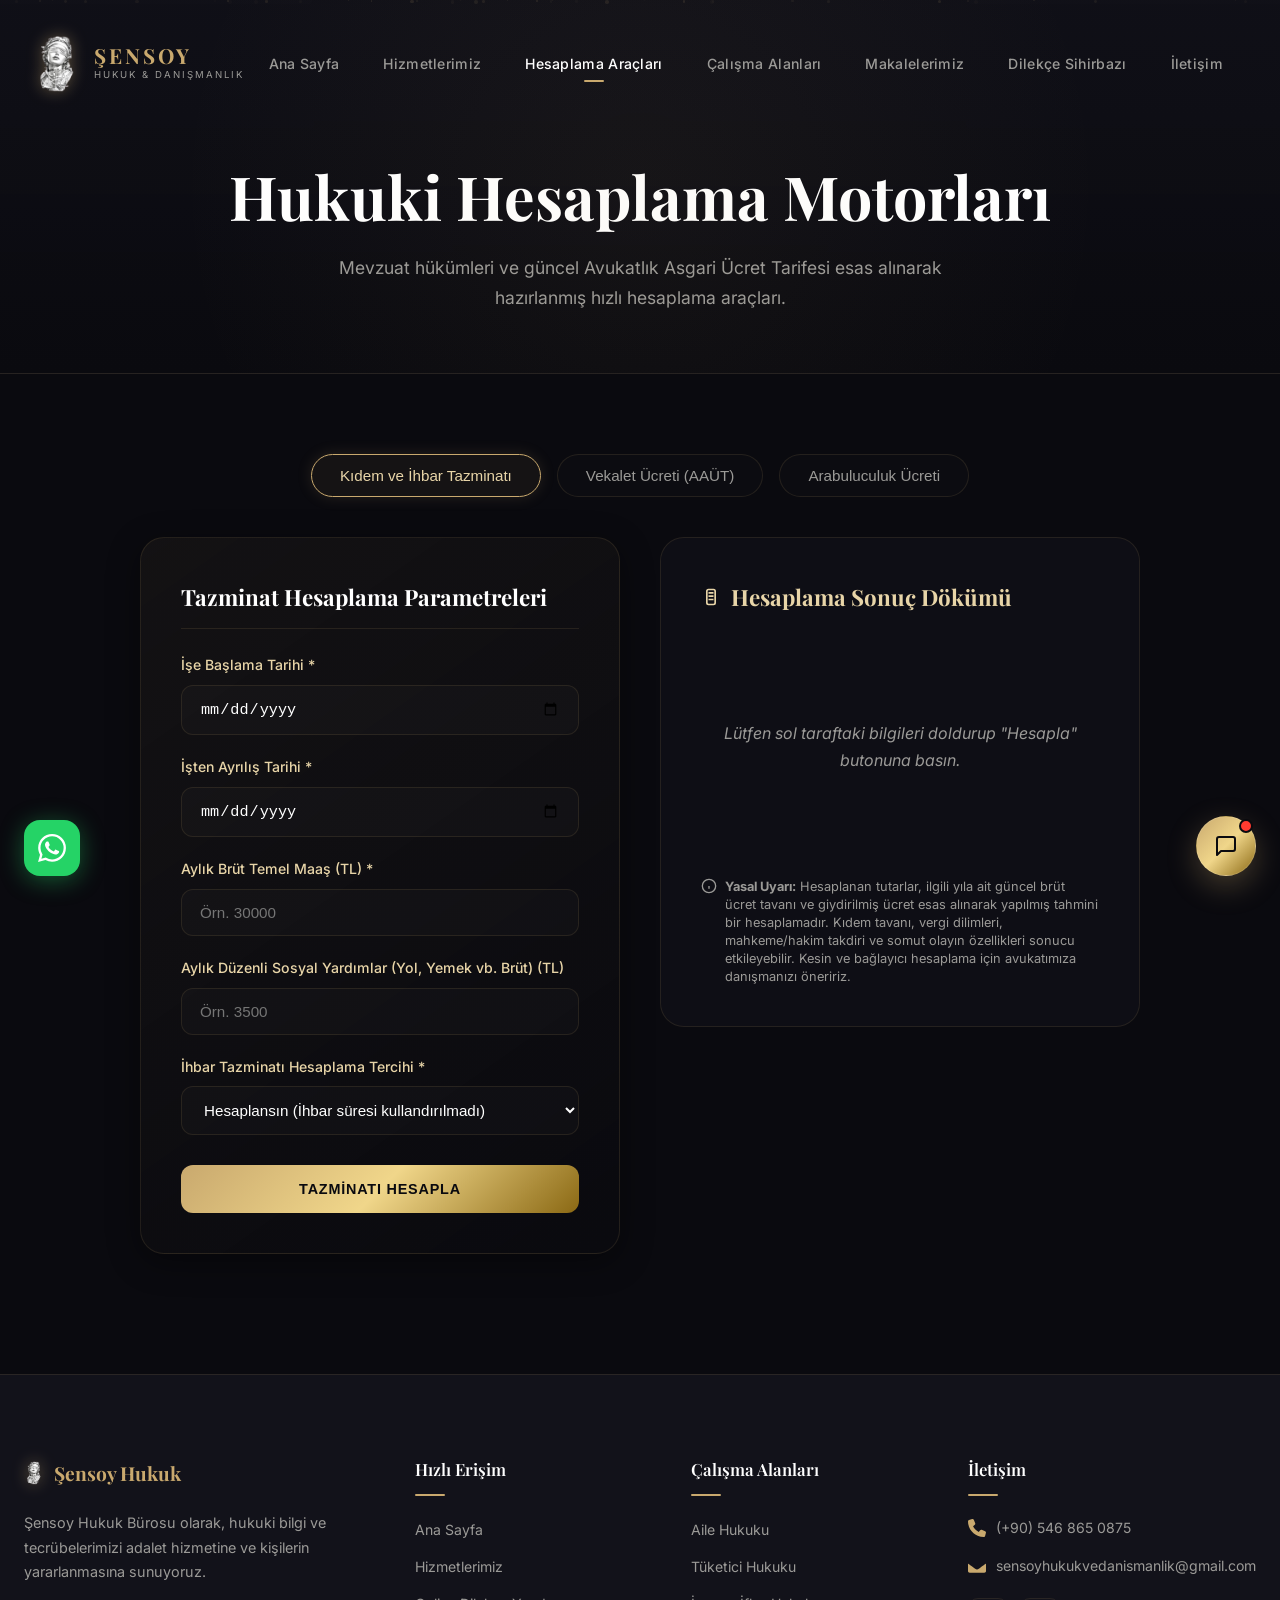
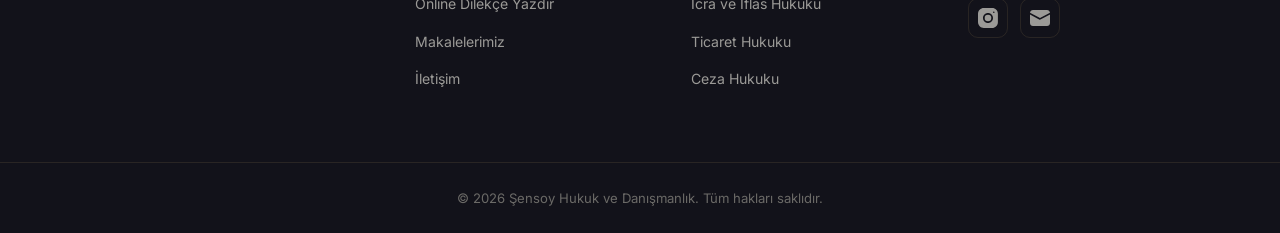
<file: hesaplama.html>
<!DOCTYPE html>
<html lang="tr">
<head>
    <meta charset="UTF-8">
    <meta name="viewport" content="width=device-width, initial-scale=1.0">
    <title>Hukuki Hesaplama Araçları - Şensoy Hukuk ve Danışmanlık</title>
    <meta name="description" content="Kıdem tazminatı, ihbar tazminatı, vekalet ücreti ve arabuluculuk tarifesi hesaplama motorları.">
    <link rel="preconnect" href="https://fonts.googleapis.com">
    <link rel="preconnect" href="https://fonts.gstatic.com" crossorigin>
    <link href="https://fonts.googleapis.com/css2?family=Playfair+Display:ital,wght@0,400;0,500;0,600;0,700;0,800;1,400;1,500&family=Inter:wght@300;400;500;600;700&family=Cormorant+Garamond:ital,wght@0,400;0,500;0,600;0,700;1,400&display=swap" rel="stylesheet">
    <link rel="stylesheet" href="style.css">
    <link rel="icon" type="image/png" href="logo-statue.png">
    <style>
        .page-hero {
            padding: 160px 0 60px;
            background: linear-gradient(180deg, rgba(18, 18, 26, 0.8) 0%, rgba(10, 10, 15, 1) 100%);
            border-bottom: 1px solid var(--dark-border);
            text-align: center;
            position: relative;
        }
        .page-hero::before {
            content: '';
            position: absolute;
            inset: 0;
            background: radial-gradient(circle at center, rgba(201, 169, 110, 0.05) 0%, transparent 70%);
            pointer-events: none;
        }
        .page-title {
            font-family: var(--font-display);
            font-size: clamp(2.2rem, 5vw, 3.8rem);
            color: var(--white);
            margin-bottom: 20px;
            line-height: 1.2;
        }
        .page-subtitle {
            font-size: 1.1rem;
            color: var(--text-muted);
            max-width: 650px;
            margin: 0 auto;
        }
        .calc-section {
            padding: 80px 0 120px;
            background: var(--dark);
        }
        .calc-container {
            max-width: 1000px;
            margin: 0 auto;
        }
        
        /* Tab Switcher */
        .calc-tabs {
            display: flex;
            justify-content: center;
            gap: 16px;
            margin-bottom: 40px;
            flex-wrap: wrap;
        }
        .calc-tab-btn {
            background: rgba(255, 255, 255, 0.01);
            border: 1px solid var(--dark-border);
            color: var(--text-muted);
            padding: 12px 28px;
            border-radius: 30px;
            font-size: 0.95rem;
            font-weight: 500;
            cursor: pointer;
            transition: var(--transition);
        }
        .calc-tab-btn:hover {
            border-color: rgba(201, 169, 110, 0.3);
            color: var(--white);
            background: rgba(255, 255, 255, 0.02);
        }
        .calc-tab-btn.active {
            background: rgba(201, 169, 110, 0.06);
            border-color: var(--gold);
            color: var(--gold-light);
            box-shadow: 0 0 15px rgba(201, 169, 110, 0.15);
        }
        
        /* Calc Layout Grid */
        .calc-grid {
            display: grid;
            grid-template-columns: 1fr 1fr;
            gap: 40px;
            align-items: start;
        }
        @media (max-width: 900px) {
            .calc-grid {
                grid-template-columns: 1fr;
                gap: 30px;
            }
        }
        
        .calc-card {
            background: var(--gradient-card);
            border: 1px solid var(--dark-border);
            border-radius: 24px;
            padding: 40px;
            box-shadow: var(--shadow-card);
            display: none;
        }
        .calc-card.active {
            display: block;
        }
        
        /* Form controls */
        .form-title {
            font-family: var(--font-display);
            font-size: 1.4rem;
            color: var(--white);
            margin-bottom: 24px;
            border-bottom: 1px solid var(--dark-border);
            padding-bottom: 12px;
        }
        .form-group {
            display: flex;
            flex-direction: column;
            gap: 8px;
            margin-bottom: 20px;
        }
        .form-group label {
            font-size: 0.88rem;
            font-weight: 500;
            color: var(--gold-light);
        }
        .form-group input, .form-group select {
            background: rgba(255, 255, 255, 0.02);
            border: 1px solid var(--dark-border);
            border-radius: 12px;
            padding: 14px 18px;
            color: var(--white);
            font-size: 0.95rem;
            outline: none;
            transition: var(--transition);
        }
        .form-group input:focus, .form-group select:focus {
            border-color: var(--gold);
            background: rgba(255, 255, 255, 0.04);
        }
        
        /* Results Styling */
        .results-box {
            background: rgba(18, 18, 26, 0.6);
            border: 1px solid var(--dark-border);
            border-radius: 24px;
            padding: 40px;
            height: 100%;
        }
        .results-title {
            font-family: var(--font-display);
            font-size: 1.4rem;
            color: var(--gold-light);
            margin-bottom: 24px;
            display: flex;
            align-items: center;
            gap: 10px;
        }
        .results-placeholder {
            color: var(--text-muted);
            text-align: center;
            padding: 80px 0;
            font-style: italic;
        }
        .results-list {
            display: flex;
            flex-direction: column;
            gap: 16px;
            margin-bottom: 24px;
        }
        .results-item {
            display: flex;
            justify-content: space-between;
            border-bottom: 1px dashed var(--dark-border);
            padding-bottom: 10px;
            font-size: 0.95rem;
        }
        .results-item:last-child {
            border-bottom: none;
        }
        .results-item-label {
            color: var(--text-muted);
        }
        .results-item-val {
            color: var(--white);
            font-weight: 600;
        }
        .results-total {
            margin-top: 24px;
            padding: 20px;
            background: rgba(201, 169, 110, 0.04);
            border: 1px solid rgba(201, 169, 110, 0.2);
            border-radius: 16px;
            display: flex;
            justify-content: space-between;
            align-items: center;
        }
        .results-total-label {
            font-family: var(--font-display);
            font-size: 1.15rem;
            color: var(--gold-light);
        }
        .results-total-val {
            font-size: 1.6rem;
            color: var(--white);
            font-weight: 700;
            font-family: var(--font-display);
        }
        .warning-text {
            font-size: 0.8rem;
            color: var(--text-muted);
            margin-top: 24px;
            line-height: 1.4;
            display: flex;
            gap: 8px;
        }
        
        .btn-calc {
            width: 100%;
            justify-content: center;
            margin-top: 10px;
        }
    </style>
</head>
<body>

    <!-- Floating Particles Background -->
    <div class="particles" id="particles"></div>

    <!-- Navigation -->
    <nav class="navbar" id="navbar">
        <div class="nav-container">
            <a href="index.html" class="nav-logo">
                <img class="logo-icon" src="logo-statue.png" alt="Şensoy Hukuk Logo" style="height: 42px; width: auto; object-fit: contain;">
                <div class="logo-text">
                    <span class="logo-main">ŞENSOY</span>
                    <span class="logo-sub">HUKUK & DANIŞMANLIK</span>
                </div>
            </a>
            <div class="nav-links" id="navLinks">
                <a href="index.html#anasayfa" class="nav-link">Ana Sayfa</a>
                <a href="hizmetler.html" class="nav-link">Hizmetlerimiz</a>
                <a href="hesaplama.html" class="nav-link active">Hesaplama Araçları</a>
                <a href="index.html#alanlar" class="nav-link">Çalışma Alanları</a>
                <a href="makaleler.html" class="nav-link">Makalelerimiz</a>
                <a href="dilekce.html" class="nav-link">Dilekçe Sihirbazı</a>
                <a href="index.html#iletisim" class="nav-link">İletişim</a>
            </div>
            <div class="nav-actions">
                <button class="hamburger" id="hamburger" aria-label="Menü">
                    <span></span><span></span><span></span>
                </button>
            </div>
        </div>
    </nav>

    <!-- Page Hero -->
    <section class="page-hero">
        <div class="container">
            <h1 class="page-title">Hukuki Hesaplama Motorları</h1>
            <p class="page-subtitle">Mevzuat hükümleri ve güncel Avukatlık Asgari Ücret Tarifesi esas alınarak hazırlanmış hızlı hesaplama araçları.</p>
        </div>
    </section>

    <!-- Content Section -->
    <section class="calc-section">
        <div class="container">
            <div class="calc-container">
                
                <!-- Tab Buttons -->
                <div class="calc-tabs" data-animate>
                    <button class="calc-tab-btn active" onclick="switchTab('kidem', this)">Kıdem ve İhbar Tazminatı</button>
                    <button class="calc-tab-btn" onclick="switchTab('vekalet', this)">Vekalet Ücreti (AAÜT)</button>
                    <button class="calc-tab-btn" onclick="switchTab('arabuluculuk', this)">Arabuluculuk Ücreti</button>
                </div>

                <!-- Calculator Container Grid -->
                <div class="calc-grid" data-animate>
                    
                    <!-- Left: Form inputs -->
                    <div class="calc-form-col">
                        
                        <!-- Kıdem Form -->
                        <div class="calc-card active" id="calcKidem">
                            <h3 class="form-title">Tazminat Hesaplama Parametreleri</h3>
                            <form id="kidemForm">
                                <div class="form-group">
                                    <label for="inputKidemGiris">İşe Başlama Tarihi *</label>
                                    <input type="date" id="inputKidemGiris" required>
                                </div>
                                <div class="form-group">
                                    <label for="inputKidemCikis">İşten Ayrılış Tarihi *</label>
                                    <input type="date" id="inputKidemCikis" required>
                                </div>
                                <div class="form-group">
                                    <label for="inputKidemMaas">Aylık Brüt Temel Maaş (TL) *</label>
                                    <input type="number" id="inputKidemMaas" min="1" required placeholder="Örn. 30000">
                                </div>
                                <div class="form-group">
                                    <label for="inputKidemEk">Aylık Düzenli Sosyal Yardımlar (Yol, Yemek vb. Brüt) (TL)</label>
                                    <input type="number" id="inputKidemEk" min="0" placeholder="Örn. 3500">
                                </div>
                                <div class="form-group">
                                    <label for="inputKidemIhbar">İhbar Tazminatı Hesaplama Tercihi *</label>
                                    <select id="inputKidemIhbar" required>
                                        <option value="kalkul">Hesaplansın (İhbar süresi kullandırılmadı)</option>
                                        <option value="yok">Hesaplanmasın (İhbar süresi kullandırıldı)</option>
                                    </select>
                                </div>
                                <button type="submit" class="btn btn-gold btn-calc">Tazminatı Hesapla</button>
                            </form>
                        </div>

                        <!-- Vekalet Ücreti Form -->
                        <div class="calc-card" id="calcVekalet">
                            <h3 class="form-title">Vekalet Ücreti Parametreleri</h3>
                            <form id="vekaletForm">
                                <div class="form-group">
                                    <label for="inputVekaletMahkeme">Görevli Mahkeme / Aşama *</label>
                                    <select id="inputVekaletMahkeme" required>
                                        <option value="asliye">Asliye Hukuk Mahkemeleri</option>
                                        <option value="sulh">Sulh Hukuk Mahkemeleri</option>
                                        <option value="tuketici">Tüketici Mahkemeleri</option>
                                        <option value="aile">Aile Mahkemeleri</option>
                                        <option value="icra_tetkik">İcra Mahkemeleri (Dava)</option>
                                    </select>
                                </div>
                                <div class="form-group">
                                    <label for="inputVekaletDeger">Dava Değeri (Konusu Para İse) (TL)</label>
                                    <input type="number" id="inputVekaletDeger" min="0" placeholder="Örn. 150000">
                                </div>
                                <button type="submit" class="btn btn-gold btn-calc">Ücreti Hesapla</button>
                            </form>
                        </div>

                        <!-- Arabuluculuk Form -->
                        <div class="calc-card" id="calcArabuluculuk">
                            <h3 class="form-title">Arabuluculuk Ücret Parametreleri</h3>
                            <form id="arabuluculukForm">
                                <div class="form-group">
                                    <label for="inputArabulucuKonu">Uyuşmazlık Türü *</label>
                                    <select id="inputArabulucuKonu" required>
                                        <option value="para">Konusu Para Olan Uyuşmazlıklar</option>
                                        <option value="tuketici_maktu">Tüketici Uyuşmazlığı (Maktu)</option>
                                        <option value="is_maktu">İş Hukuku Uyuşmazlığı (Maktu)</option>
                                    </select>
                                </div>
                                <div class="form-group" id="arabulucuDegerGroup">
                                    <label for="inputArabulucuDeger">Anlaşılan Toplam Bedel (TL) *</label>
                                    <input type="number" id="inputArabulucuDeger" min="0" placeholder="Örn. 200000">
                                </div>
                                <div class="form-group">
                                    <label for="inputArabulucuSayi">Arabulucu Sayısı *</label>
                                    <select id="inputArabulucuSayi" required>
                                        <option value="1">Tek Arabulucu</option>
                                        <option value="2">Birden Fazla Arabulucu</option>
                                    </select>
                                </div>
                                <button type="submit" class="btn btn-gold btn-calc">Arabuluculuk Ücreti Hesapla</button>
                            </form>
                        </div>

                    </div>

                    <!-- Right: Results rendering -->
                    <div class="calc-results-col">
                        <div class="results-box">
                            <h3 class="results-title">
                                <svg width="20" height="20" viewBox="0 0 24 24" fill="none" stroke="currentColor" stroke-width="2"><path d="M9 7h6m-6 4h6m-6 4h6M9 3h6a2 2 0 0 1 2 2v14a2 2 0 0 1-2 2H9a2 2 0 0 1-2-2V5a2 2 0 0 1 2-2z"/></svg>
                                <span>Hesaplama Sonuç Dökümü</span>
                            </h3>
                            
                            <div id="resultsContent">
                                <div class="results-placeholder">
                                    Lütfen sol taraftaki bilgileri doldurup "Hesapla" butonuna basın.
                                </div>
                            </div>
                            
                            <div class="warning-text">
                                <svg width="16" height="16" viewBox="0 0 24 24" fill="none" stroke="currentColor" stroke-width="2" style="flex-shrink: 0;"><circle cx="12" cy="12" r="10"/><line x1="12" y1="16" x2="12" y2="12"/><line x1="12" y1="8" x2="12.01" y2="8"/></svg>
                                <span><strong>Yasal Uyarı:</strong> Hesaplanan tutarlar, ilgili yıla ait güncel brüt ücret tavanı ve giydirilmiş ücret esas alınarak yapılmış tahmini bir hesaplamadır. Kıdem tavanı, vergi dilimleri, mahkeme/hakim takdiri ve somut olayın özellikleri sonucu etkileyebilir. Kesin ve bağlayıcı hesaplama için avukatımıza danışmanızı öneririz.</span>
                            </div>
                            
                            <div class="action-bar" id="resultsActionBar" style="display: none; justify-content: flex-start; margin-top: 24px;">
                                <a href="https://wa.me/905468650875?text=Hesaplama%20aracı%20üzerinden%20bir%20ön%20hesaplama%20yaptım.%20Detaylar%20için%20danışmak%20istiyorum." target="_blank" class="btn btn-gold" style="width: 100%; justify-content: center; gap: 8px;">
                                    <svg width="18" height="18" viewBox="0 0 24 24" fill="currentColor"><path d="M.057 24l1.687-6.163c-1.041-1.804-1.588-3.849-1.587-5.946C.06 5.348 5.397.01 12.008.01c3.202.001 6.212 1.246 8.477 3.514 2.266 2.268 3.507 5.28 3.505 8.484-.004 6.657-5.34 11.997-11.953 11.997-2.005-.001-3.973-.502-5.724-1.455L0 24zm6.05-4.48c1.661.988 3.284 1.48 4.905 1.482 5.373 0 9.743-4.361 9.745-9.723.002-2.597-1.002-5.04-2.827-6.867C16.108 2.585 13.684 1.58 11.1 1.58 5.725 1.58 1.358 5.942 1.356 11.306c-.001 1.7.464 3.324 1.385 4.838l-.946 3.454 3.262-.878z"/></svg>
                                    <span>Sonucu Avukata Sorun</span>
                                </a>
                            </div>
                        </div>
                    </div>

                </div>

            </div>
        </div>
    </section>

    <!-- Footer -->
    <footer class="footer">
        <div class="footer-top">
            <div class="container">
                <div class="footer-grid">
                    <div class="footer-brand">
                        <a href="index.html" class="footer-logo">
                            <img class="logo-icon" src="logo-statue.png" alt="Şensoy Hukuk Logo" style="height: 36px; width: auto; object-fit: contain;">
                            <span>Şensoy Hukuk</span>
                        </a>
                        <p class="footer-about">Şensoy Hukuk Bürosu olarak, hukuki bilgi ve tecrübelerimizi adalet hizmetine ve kişilerin yararlanmasına sunuyoruz.</p>
                    </div>
                    <div class="footer-links-group">
                        <h4>Hızlı Erişim</h4>
                        <ul>
                            <li><a href="index.html#anasayfa">Ana Sayfa</a></li>
                            <li><a href="hizmetler.html">Hizmetlerimiz</a></li>
                            <li><a href="dilekce.html">Online Dilekçe Yazdır</a></li>
                            <li><a href="makaleler.html">Makalelerimiz</a></li>
                            <li><a href="index.html#iletisim">İletişim</a></li>
                        </ul>
                    </div>
                    <div class="footer-links-group">
                        <h4>Çalışma Alanları</h4>
                        <ul>
                            <li><a href="index.html#alanlar">Aile Hukuku</a></li>
                            <li><a href="index.html#alanlar">Tüketici Hukuku</a></li>
                            <li><a href="index.html#alanlar">İcra ve İflas Hukuku</a></li>
                            <li><a href="index.html#alanlar">Ticaret Hukuku</a></li>
                            <li><a href="index.html#alanlar">Ceza Hukuku</a></li>
                        </ul>
                    </div>
                    <div class="footer-contact">
                        <h4>İletişim</h4>
                        <div class="footer-contact-item">
                            <svg width="18" height="18" viewBox="0 0 512 512" fill="currentColor"><path d="M164.9 24.6c-7.7-18.6-28-28.5-47.4-23.2l-88 24C12.1 30.2 0 46 0 64C0 311.4 200.6 512 448 512c18 0 33.8-12.1 38.6-29.5l24-88c5.3-19.4-4.6-39.7-23.2-47.4l-96-40c-16.3-6.8-35.2-2.1-46.3 11.6L304.7 368C234.3 334.7 177.3 277.7 144 207.3L193.3 167c13.7-11.2 18.4-30 11.6-46.3l-40-96z"/></svg>
                            <a href="tel:+905468650875">(+90) 546 865 0875</a>
                        </div>
                        <div class="footer-contact-item">
                            <svg width="18" height="18" viewBox="0 0 512 512" fill="currentColor"><path d="M502.3 190.8c3.9-3.1 9.7-.2 9.7 4.7V400c0 26.5-21.5 48-48 48H48c-26.5 0-48-21.5-48-48V195.6c0-5 5.7-7.8 9.7-4.7 22.4 17.4 52.1 39.5 154.1 113.6 21.1 15.4 56.7 47.8 92.2 47.6 35.7.3 72-32.8 92.3-47.6 102-74.1 131.6-96.3 154-113.7z"/></svg>
                            <a href="mailto:sensoyhukukvedanismanlik@gmail.com">sensoyhukukvedanismanlik@gmail.com</a>
                        </div>
                        <div class="footer-socials">
                            <a href="#" class="social-link" aria-label="Instagram">
                                <svg width="20" height="20" viewBox="0 0 20 20"><circle cx="10" cy="10" r="3.3" fill="currentColor"/><path fill="currentColor" d="M14.2,0H5.8C2.6,0,0,2.6,0,5.8v8.3C0,17.4,2.6,20,5.8,20h8.3c3.2,0,5.8-2.6,5.8-5.8V5.8C20,2.6,17.4,0,14.2,0zM10,15c-2.8,0-5-2.2-5-5s2.2-5,5-5s5,2.2,5,5S12.8,15,10,15z M15.8,5C15.4,5,15,4.6,15,4.2s0.4-0.8,0.8-0.8s0.8,0.4,0.8,0.8S16.3,5,15.8,5z"/></svg>
                            </a>
                            <a href="mailto:sensoyhukukvedanismanlik@gmail.com" class="social-link" aria-label="Email">
                                <svg width="20" height="20" viewBox="0 0 20 20"><path fill="currentColor" d="M10,10.1L0,4.7C0.1,3.2,1.4,2,3,2h14c1.6,0,2.9,1.2,3,2.8L10,10.1z M10,11.8c-0.1,0-0.2,0-0.4-0.1L0,6.4V15c0,1.7,1.3,3,3,3h4.9h4.3H17c1.7,0,3-1.3,3-3V6.4l-9.6,5.2C10.2,11.7,10.1,11.7,10,11.8z"/></svg>
                            </a>
                        </div>
                    </div>
                </div>
            </div>
        </div>
        <div class="footer-bottom">
            <div class="container">
                <p>&copy; <span class="copyright-year">2026</span> Şensoy Hukuk ve Danışmanlık. Tüm hakları saklıdır.</p>
            </div>
        </div>
    </footer>

    <!-- WhatsApp Button -->
    <a href="https://wa.me/905468650875?text=Merhabalar%2C%20bilgi%20almak%20istiyorum." target="_blank" class="whatsapp-btn" aria-label="WhatsApp ile iletişime geçin">
        <svg width="28" height="28" viewBox="0 0 24 24" fill="white"><path d="M17.472 14.382c-.297-.149-1.758-.867-2.03-.967-.273-.099-.471-.148-.67.15-.197.297-.767.966-.94 1.164-.173.199-.347.223-.644.075-.297-.15-1.255-.463-2.39-1.475-.883-.788-1.48-1.761-1.653-2.059-.173-.297-.018-.458.13-.606.134-.133.298-.347.446-.52.149-.174.198-.298.298-.497.099-.198.05-.371-.025-.52-.075-.149-.669-1.612-.916-2.207-.242-.579-.487-.5-.669-.51-.173-.008-.371-.01-.57-.01-.198 0-.52.074-.792.372-.272.297-1.04 1.016-1.04 2.479 0 1.462 1.065 2.875 1.213 3.074.149.198 2.096 3.2 5.077 4.487.709.306 1.262.489 1.694.625.712.227 1.36.195 1.871.118.571-.085 1.758-.719 2.006-1.413.248-.694.248-1.289.173-1.413-.074-.124-.272-.198-.57-.347m-5.421 7.403h-.004a9.87 9.87 0 01-5.031-1.378l-.361-.214-3.741.982.998-3.648-.235-.374a9.86 9.86 0 01-1.51-5.26c.001-5.45 4.436-9.884 9.888-9.884 2.64 0 5.122 1.03 6.988 2.898a9.825 9.825 0 012.893 6.994c-.003 5.45-4.437 9.884-9.885 9.884m8.413-18.297A11.815 11.815 0 0012.05 0C5.495 0 .16 5.335.157 11.892c0 2.096.547 4.142 1.588 5.945L.057 24l6.305-1.654a11.882 11.882 0 005.683 1.448h.005c6.554 0 11.89-5.335 11.893-11.893a11.821 11.821 0 00-3.48-8.413z"/></svg>
    </a>

    <!-- Back to Top -->
    <button class="back-to-top" id="backToTop" aria-label="Yukarı çık">
        <svg width="20" height="20" viewBox="0 0 24 24" fill="none" stroke="currentColor" stroke-width="2"><path d="M18 15l-6-6-6 6"/></svg>
    </button>

    <script src="script.js"></script>
    <script>
        // switchTab — Hesaplama aracı sekmelerini değiştirir
        // 'el' parametresi tıklanan butonun referansıdır (event.target yerine
        // this ile geçirilir — tüm tarayıcılarda güvenli çalışır)
        function switchTab(tabId, el) {
            // Update buttons
            document.querySelectorAll('.calc-tab-btn').forEach(btn => btn.classList.remove('active'));
            if (el) el.classList.add('active');
            
            // Show cards
            document.querySelectorAll('.calc-card').forEach(c => c.classList.remove('active'));
            if (tabId === 'kidem') {
                document.getElementById('calcKidem').classList.add('active');
            } else if (tabId === 'vekalet') {
                document.getElementById('calcVekalet').classList.add('active');
            } else if (tabId === 'arabuluculuk') {
                document.getElementById('calcArabuluculuk').classList.add('active');
            }
            
            // Clear results
            document.getElementById('resultsContent').innerHTML = `
                <div class="results-placeholder">
                    Lütfen sol taraftaki bilgileri doldurup "Hesapla" butonuna basın.
                </div>
            `;
            document.getElementById('resultsActionBar').style.display = 'none';
        }

        // ===== KIDEM HESAPLAMA — Rate Limiter + showToast =====
        document.getElementById('kidemForm').addEventListener('submit', function(e) {
            e.preventDefault();

            // Rate limiting: art arda hızlı hesaplamayı engelle
            if (!hesaplamaRateLimiter.canProceed()) {
                showToast('Lütfen birkaç saniye bekleyip tekrar deneyin.', 'warning');
                return;
            }

            const giris = new Date(document.getElementById('inputKidemGiris').value);
            const cikis = new Date(document.getElementById('inputKidemCikis').value);
            
            if (cikis <= giris) {
                showToast('İşten ayrılış tarihi, işe giriş tarihinden sonra olmalıdır.', 'error');
                return;
            }
            
            const maas = parseFloat(document.getElementById('inputKidemMaas').value);
            const ek = parseFloat(document.getElementById('inputKidemEk').value) || 0;
            const ihbarSecimi = document.getElementById('inputKidemIhbar').value;
            
            const totalDiff = Math.abs(cikis - giris);
            const totalDays = Math.ceil(totalDiff / (1000 * 60 * 60 * 24));
            
            const years = Math.floor(totalDays / 365);
            const months = Math.floor((totalDays % 365) / 30);
            const days = (totalDays % 365) % 30;
            
            const kidemTavani = 35058.58; // Standard Severance Ceiling
            const giydirilmisMaas = maas + ek;
            const kidemHesapMaas = Math.min(giydirilmisMaas, kidemTavani);
            
            // Kıdem Hesabı
            let kidemBrut = 0;
            let kidemDamga = 0;
            let kidemNet = 0;
            let kidemWarningHtml = '';

            if (totalDays >= 365) {
                kidemBrut = (kidemHesapMaas * years) + (kidemHesapMaas / 12 * months) + (kidemHesapMaas / 365 * days);
                kidemDamga = kidemBrut * 0.00759;
                kidemNet = kidemBrut - kidemDamga;
            } else {
                kidemWarningHtml = `
                    <div style="background: rgba(239, 68, 68, 0.08); border: 1px dashed rgba(239, 68, 68, 0.25); border-radius: 14px; padding: 16px; margin-bottom: 20px; color: #f87171; font-size: 0.88rem; line-height: 1.4; display: flex; gap: 10px; align-items: flex-start;">
                        <svg width="18" height="18" viewBox="0 0 24 24" fill="none" stroke="currentColor" stroke-width="2" style="flex-shrink:0; margin-top:2px;"><circle cx="12" cy="12" r="10"/><line x1="12" y1="16" x2="12" y2="12"/><line x1="12" y1="8" x2="12.01" y2="8"/></svg>
                        <span><strong>Yasal Bilgilendirme:</strong> 1 yıldan az çalışma süresi için kıdem tazminatı hakkı doğmaz (İş Kanunu md. 14).</span>
                    </div>
                `;
            }
            
            let ihbarHtml = '';
            let totalTazminat = kidemNet;
            
            if (ihbarSecimi === 'kalkul') {
                let ihbarGun = 0;
                if (totalDays < 180) {
                    ihbarGun = 14;
                } else if (totalDays >= 180 && totalDays < 540) {
                    ihbarGun = 28;
                } else if (totalDays >= 540 && totalDays < 1095) {
                    ihbarGun = 42;
                } else {
                    ihbarGun = 56;
                }
                
                const gunlukBrut = maas / 30;
                const ihbarBrut = gunlukBrut * ihbarGun;
                const ihbarGelirVergisi = ihbarBrut * 0.15;
                const ihbarDamga = ihbarBrut * 0.00759;
                const ihbarNet = ihbarBrut - ihbarGelirVergisi - ihbarDamga;
                totalTazminat += ihbarNet;
                
                ihbarHtml = `
                    <div class="results-item">
                        <span class="results-item-label">İhbar Süresi (Gün)</span>
                        <span class="results-item-val">${ihbarGun} Gün</span>
                    </div>
                    <div class="results-item">
                        <span class="results-item-label">Brüt İhbar Tazminatı</span>
                        <span class="results-item-val">${ihbarBrut.toLocaleString('tr-TR', {maximumFractionDigits: 2})} TL</span>
                    </div>
                    <div class="results-item">
                        <span class="results-item-label">İhbar Gelir Vergisi (%15)</span>
                        <span class="results-item-val">${ihbarGelirVergisi.toLocaleString('tr-TR', {maximumFractionDigits: 2})} TL</span>
                    </div>
                    <div class="results-item">
                        <span class="results-item-label">İhbar Damga Vergisi (0.00759)</span>
                        <span class="results-item-val">${ihbarDamga.toLocaleString('tr-TR', {maximumFractionDigits: 2})} TL</span>
                    </div>
                    <div class="results-item" style="border-bottom: 2px solid var(--dark-border);">
                        <span class="results-item-label" style="color:var(--white); font-weight:bold;">Net İhbar Tazminatı</span>
                        <span class="results-item-val" style="color:var(--gold); font-weight:bold;">${ihbarNet.toLocaleString('tr-TR', {maximumFractionDigits: 2})} TL</span>
                    </div>
                `;
            }
            
            const resultsHtml = `
                ${kidemWarningHtml}
                <div class="results-list">
                    <div class="results-item">
                        <span class="results-item-label">Toplam Çalışma Süresi</span>
                        <span class="results-item-val">${years} Yıl ${months} Ay ${days} Gün</span>
                    </div>
                    <div class="results-item">
                        <span class="results-item-label">Giydirilmiş Brüt Ücret</span>
                        <span class="results-item-val">${giydirilmisMaas.toLocaleString('tr-TR')} TL</span>
                    </div>
                    <div class="results-item">
                        <span class="results-item-label">Hesaba Esas Ücret (Tavan Sınırlı)</span>
                        <span class="results-item-val">${kidemHesapMaas.toLocaleString('tr-TR')} TL</span>
                    </div>
                    <div class="results-item">
                        <span class="results-item-label">Brüt Kıdem Tazminatı</span>
                        <span class="results-item-val">${kidemBrut.toLocaleString('tr-TR', {maximumFractionDigits: 2})} TL</span>
                    </div>
                    <div class="results-item">
                        <span class="results-item-label">Kıdem Damga Vergisi (0.00759)</span>
                        <span class="results-item-val">${kidemDamga.toLocaleString('tr-TR', {maximumFractionDigits: 2})} TL</span>
                    </div>
                    <div class="results-item" style="border-bottom: 2px solid var(--dark-border);">
                        <span class="results-item-label" style="color:var(--white); font-weight:bold;">Net Kıdem Tazminatı</span>
                        <span class="results-item-val" style="color:var(--gold); font-weight:bold;">${kidemNet.toLocaleString('tr-TR', {maximumFractionDigits: 2})} TL</span>
                    </div>
                    ${ihbarHtml}
                </div>
                <div class="results-total">
                    <span class="results-total-label">Toplam Net Alacak:</span>
                    <span class="results-total-val">${totalTazminat.toLocaleString('tr-TR', {maximumFractionDigits: 2})} TL</span>
                </div>
            `;
            
            document.getElementById('resultsContent').innerHTML = resultsHtml;
            document.getElementById('resultsActionBar').style.display = 'block';
        });

        // ===== VEKALET HESAPLAMA — Rate Limiter + Validation =====
        document.getElementById('vekaletForm').addEventListener('submit', function(e) {
            e.preventDefault();
            
            // Rate limiting: art arda hızlı hesaplamayı engelle
            if (!hesaplamaRateLimiter.canProceed()) {
                showToast('Lütfen birkaç saniye bekleyip tekrar deneyin.', 'warning');
                return;
            }
            
            const mahkeme = document.getElementById('inputVekaletMahkeme').value;
            const degerRaw = document.getElementById('inputVekaletDeger').value;
            const deger = parseFloat(degerRaw) || 0;
            
            if (degerRaw && (isNaN(deger) || deger < 0)) {
                showToast('Geçersiz dava değeri girdiniz. Lütfen sıfır veya daha büyük bir değer girin.', 'error');
                return;
            }
            
            let maktuUcret = 0;
            let baslik = '';
            
            if (mahkeme === 'asliye') {
                maktuUcret = 17900;
                baslik = 'Asliye Hukuk Mahkemesi Vekalet Ücreti';
            } else if (mahkeme === 'sulh') {
                maktuUcret = 10700;
                baslik = 'Sulh Hukuk Mahkemesi Vekalet Ücreti';
            } else if (mahkeme === 'tuketici') {
                maktuUcret = 9000;
                baslik = 'Tüketici Mahkemesi Vekalet Ücreti';
            } else if (mahkeme === 'aile') {
                maktuUcret = 17900;
                baslik = 'Aile Mahkemesi Vekalet Ücreti';
            } else if (mahkeme === 'icra_tetkik') {
                maktuUcret = 12000;
                baslik = 'İcra Mahkemesi Vekalet Ücreti';
            }
            
            let nispiUcret = 0;
            let nispiDetayHtml = '';
            
            if (deger > 0) {
                // AAÜT 2024 Tiers:
                // İlk 100.000 TL için %16 -> max 16.000 TL
                // Sonraki 100.000 TL için %15 -> max 15.000 TL
                // Sonraki 300.000 TL için %12 -> max 36.000 TL
                // Sonraki 500.000 TL için %11 -> max 55.000 TL
                let kalan = deger;
                
                if (kalan <= 100000) {
                    nispiUcret += kalan * 0.16;
                } else {
                    nispiUcret += 100000 * 0.16;
                    kalan -= 100000;
                    
                    if (kalan <= 100000) {
                        nispiUcret += kalan * 0.15;
                    } else {
                        nispiUcret += 100000 * 0.15;
                        kalan -= 100000;
                        
                        if (kalan <= 300000) {
                            nispiUcret += kalan * 0.12;
                        } else {
                            nispiUcret += 300000 * 0.12;
                            kalan -= 300000;
                            
                            if (kalan <= 500000) {
                                nispiUcret += kalan * 0.11;
                            } else {
                                nispiUcret += 500000 * 0.11;
                                kalan -= 500000;
                                nispiUcret += kalan * 0.08;
                            }
                        }
                    }
                }
                
                // Nispi vekalet ücreti maktu vekalet ücretinden az olamaz (para uyuşmazlıklarında)
                nispiUcret = Math.max(nispiUcret, maktuUcret);
                
                // Dava konusuz kalırsa maktuya hükmedilebilir vb. durumları belirtmeden basitçe yazalım
                nispiDetayHtml = `
                    <div class="results-item">
                        <span class="results-item-label">Nispi Tarife Hesabı (%16 - %8 arası)</span>
                        <span class="results-item-val">${nispiUcret.toLocaleString('tr-TR', {maximumFractionDigits: 2})} TL</span>
                    </div>
                `;
            }
            
            const nihaiUcret = deger > 0 ? nispiUcret : maktuUcret;
            
            const resultsHtml = `
                <div class="results-list">
                    <div class="results-item">
                        <span class="results-item-label">Seçilen Mahkeme</span>
                        <span class="results-item-val">${baslik}</span>
                    </div>
                    <div class="results-item">
                        <span class="results-item-label">Dava Konusu Değer (Müdeabih)</span>
                        <span class="results-item-val">${deger > 0 ? deger.toLocaleString('tr-TR') + ' TL' : 'Maktu (Konusuz/Para Dışı)'}</span>
                    </div>
                    <div class="results-item">
                        <span class="results-item-label">Maktu Vekalet Asgari Limiti</span>
                        <span class="results-item-val">${maktuUcret.toLocaleString('tr-TR')} TL</span>
                    </div>
                    ${nispiDetayHtml}
                </div>
                <div class="results-total">
                    <span class="results-total-label">Asgari Vekalet Ücreti:</span>
                    <span class="results-total-val">${nihaiUcret.toLocaleString('tr-TR', {maximumFractionDigits: 2})} TL</span>
                </div>
            `;
            
            document.getElementById('resultsContent').innerHTML = resultsHtml;
            document.getElementById('resultsActionBar').style.display = 'block';
        });

        // ===== ARABULUCULUK HESAPLAMA — Rate Limiter + Validation =====
        document.getElementById('arabuluculukForm').addEventListener('submit', function(e) {
            e.preventDefault();
            
            // Rate limiting: art arda hızlı hesaplamayı engelle
            if (!hesaplamaRateLimiter.canProceed()) {
                showToast('Lütfen birkaç saniye bekleyip tekrar deneyin.', 'warning');
                return;
            }
            
            const konu = document.getElementById('inputArabulucuKonu').value;
            const arabulucuSayisi = parseInt(document.getElementById('inputArabulucuSayi').value);
            
            let arabulucuBrut = 0;
            let aciklama = '';
            
            if (konu === 'para') {
                const degerRaw = document.getElementById('inputArabulucuDeger').value;
                const deger = parseFloat(degerRaw) || 0;
                
                if (deger <= 0 || isNaN(deger)) {
                    showToast('Lütfen sıfırdan büyük geçerli bir anlaşma bedeli girin.', 'error');
                    return;
                }
            }
            
            if (konu === 'tuketici_maktu') {
                // Tüketici maktu ücret
                arabulucuBrut = arabulucuSayisi === 1 ? 1600 : 3200;
                aciklama = 'Tüketici Uyuşmazlığı (Maktu Ücret)';
            } else if (konu === 'is_maktu') {
                // İş maktu ücret
                arabulucuBrut = arabulucuSayisi === 1 ? 2000 : 4000;
                aciklama = 'İş Hukuku Uyuşmazlığı (Maktu Ücret)';
            } else if (konu === 'para') {
                const deger = parseFloat(document.getElementById('inputArabulucuDeger').value) || 0;
                aciklama = 'Konusu Para Olan Anlaşma Nispi Hesaplama';
                
                // AAÜT 2024 Nispi Arabuluculuk Tiers:
                // İlk 200.000 TL için: 1 Arabulucu ise %6 / Birden fazla ise %9
                // Sonraki 200.000 TL için: 1 Arabulucu ise %5 / Birden fazla ise %7.5
                // Sonraki 400.000 TL için: 1 Arabulucu ise %4 / Birden fazla ise %6
                let rate1 = arabulucuSayisi === 1 ? 0.06 : 0.09;
                let rate2 = arabulucuSayisi === 1 ? 0.05 : 0.075;
                let rate3 = arabulucuSayisi === 1 ? 0.04 : 0.06;
                let rate4 = arabulucuSayisi === 1 ? 0.03 : 0.045;
                
                let kalan = deger;
                
                if (kalan <= 200000) {
                    arabulucuBrut += kalan * rate1;
                } else {
                    arabulucuBrut += 200000 * rate1;
                    kalan -= 200000;
                    
                    if (kalan <= 200000) {
                        arabulucuBrut += kalan * rate2;
                    } else {
                        arabulucuBrut += 200000 * rate2;
                        kalan -= 200000;
                        
                        if (kalan <= 400000) {
                            arabulucuBrut += kalan * rate3;
                        } else {
                            arabulucuBrut += 400000 * rate3;
                            kalan -= 400000;
                            arabulucuBrut += kalan * rate4;
                        }
                    }
                }
                
                // Maktu asgari sınır kontrolü
                const maktuAsgari = arabulucuSayisi === 1 ? 2000 : 4000;
                arabulucuBrut = Math.max(arabulucuBrut, maktuAsgari);
            }
            
            const resultsHtml = `
                <div class="results-list">
                    <div class="results-item">
                        <span class="results-item-label">Uyuşmazlık Türü</span>
                        <span class="results-item-val">${aciklama}</span>
                    </div>
                    <div class="results-item">
                        <span class="results-item-label">Arabulucu Sayısı</span>
                        <span class="results-item-val">${arabulucuSayisi} Arabulucu</span>
                    </div>
                    <div class="results-item">
                        <span class="results-item-label">Arabulucu Ücret Payı</span>
                        <span class="results-item-val">Her bir taraf ücretin yarısını (%50) öder.</span>
                    </div>
                </div>
                <div class="results-total">
                    <span class="results-total-label">Asgari Toplam Ücret:</span>
                    <span class="results-total-val">${arabulucuBrut.toLocaleString('tr-TR', {maximumFractionDigits: 2})} TL</span>
                </div>
                <div style="text-align: center; margin-top: 12px; font-size: 0.85rem; color: var(--gold-light);">
                    Taraf başına düşen ücret: <strong>${(arabulucuBrut / 2).toLocaleString('tr-TR', {maximumFractionDigits: 2})} TL</strong>
                </div>
            `;
            
            document.getElementById('resultsContent').innerHTML = resultsHtml;
            document.getElementById('resultsActionBar').style.display = 'block';
        });

        // Hide/Show dynamic inputs in Arabuluculuk according to selection
        document.getElementById('inputArabulucuKonu').addEventListener('change', function() {
            const val = this.value;
            const group = document.getElementById('arabulucuDegerGroup');
            if (val === 'para') {
                group.style.display = 'flex';
                document.getElementById('inputArabulucuDeger').required = true;
            } else {
                group.style.display = 'none';
                document.getElementById('inputArabulucuDeger').required = false;
            }
        });
    </script>
</body>
</html>
</file>
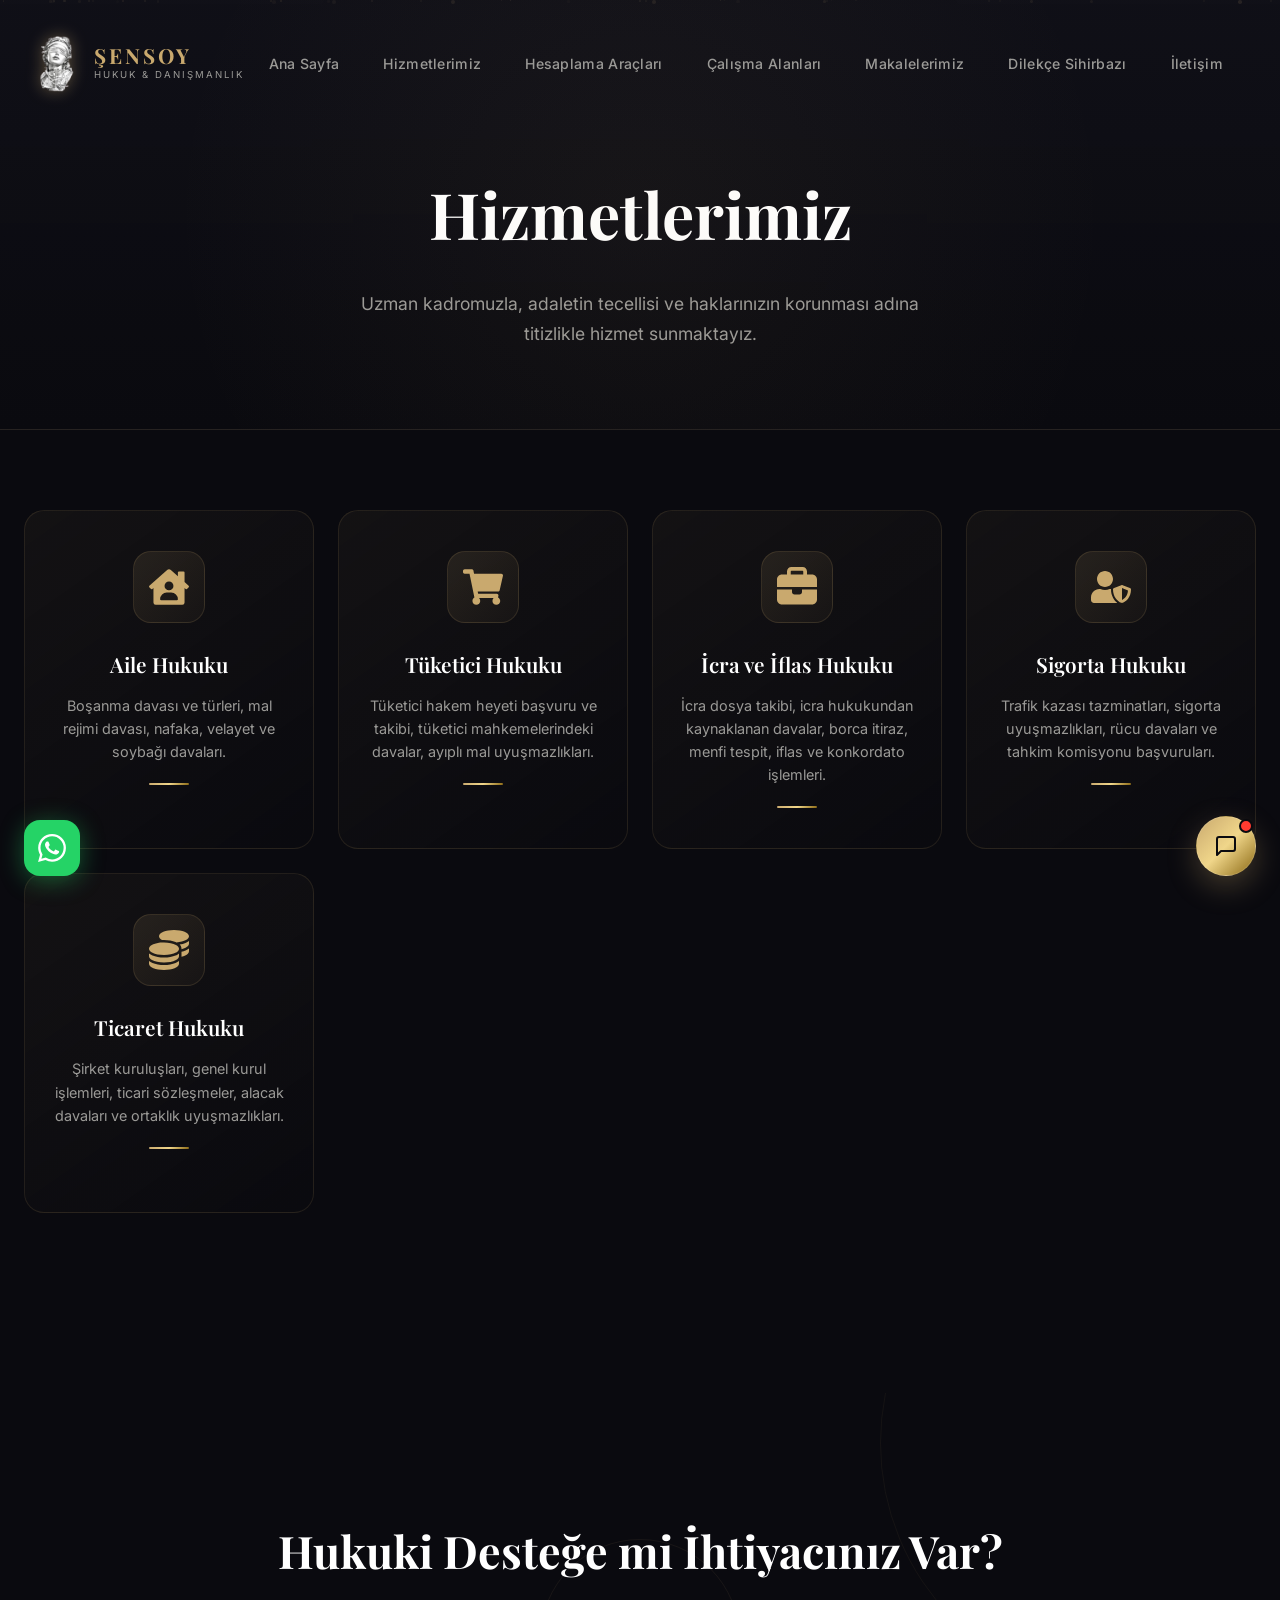
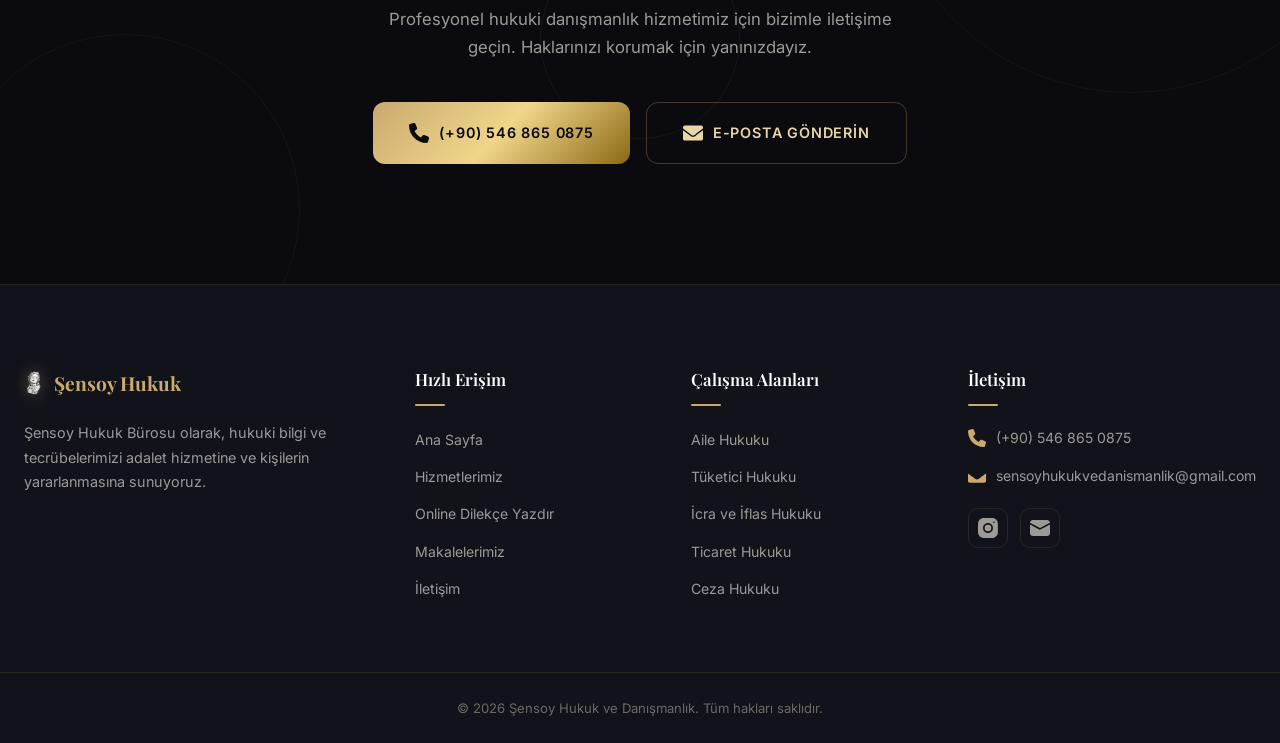
<file: hizmetler.html>
<!DOCTYPE html>
<html lang="tr">
<head>
    <meta charset="UTF-8">
    <meta name="viewport" content="width=device-width, initial-scale=1.0">
    <title>Hizmetlerimiz - Şensoy Hukuk ve Danışmanlık</title>
    <meta name="description" content="Şensoy Hukuk Bürosu geniş hukuki yelpazede profesyonel hizmetler sunmaktadır.">
    <link rel="preconnect" href="https://fonts.googleapis.com">
    <link rel="preconnect" href="https://fonts.gstatic.com" crossorigin>
    <link href="https://fonts.googleapis.com/css2?family=Playfair+Display:ital,wght@0,400;0,500;0,600;0,700;0,800;1,400;1,500&family=Inter:wght@300;400;500;600;700&family=Cormorant+Garamond:ital,wght@0,400;0,500;0,600;0,700;1,400&display=swap" rel="stylesheet">
    <link rel="stylesheet" href="style.css">
    <link rel="icon" type="image/png" href="logo-statue.png">
    <style>
        .page-hero {
            padding: 160px 0 80px;
            background: linear-gradient(180deg, rgba(18, 18, 26, 0.8) 0%, rgba(10, 10, 15, 1) 100%);
            border-bottom: 1px solid var(--dark-border);
            text-align: center;
            position: relative;
        }
        .page-hero::before {
            content: '';
            position: absolute;
            inset: 0;
            background: radial-gradient(circle at center, rgba(201, 169, 110, 0.05) 0%, transparent 70%);
            pointer-events: none;
        }
        .page-title {
            font-family: var(--font-display);
            font-size: clamp(2.5rem, 5vw, 4rem);
            color: var(--white);
            margin-bottom: 20px;
        }
        .page-subtitle {
            font-size: 1.1rem;
            color: var(--text-muted);
            max-width: 600px;
            margin: 0 auto;
        }
        .services-section {
            padding: 80px 0 120px;
            background: var(--dark);
        }
    </style>
</head>
<body>

    <!-- Floating Particles Background -->
    <div class="particles" id="particles"></div>

    <!-- Navigation -->
    <nav class="navbar" id="navbar">
        <div class="nav-container">
            <a href="index.html" class="nav-logo">
                <img class="logo-icon" src="logo-statue.png" alt="Şensoy Hukuk Logo" style="height: 42px; width: auto; object-fit: contain;">
                <div class="logo-text">
                    <span class="logo-main">ŞENSOY</span>
                    <span class="logo-sub">HUKUK & DANIŞMANLIK</span>
                </div>
            </a>
            <div class="nav-links" id="navLinks">
                <a href="index.html#anasayfa" class="nav-link">Ana Sayfa</a>
                <a href="hizmetler.html" class="nav-link active">Hizmetlerimiz</a>
                <a href="hesaplama.html" class="nav-link">Hesaplama Araçları</a>
                <a href="index.html#alanlar" class="nav-link">Çalışma Alanları</a>
                <a href="makaleler.html" class="nav-link">Makalelerimiz</a>
                <a href="dilekce.html" class="nav-link">Dilekçe Sihirbazı</a>
                <a href="index.html#iletisim" class="nav-link">İletişim</a>
            </div>
            <div class="nav-actions">
                <button class="hamburger" id="hamburger" aria-label="Menü">
                    <span></span><span></span><span></span>
                </button>
            </div>
        </div>
    </nav>

    <!-- Page Hero -->
    <section class="page-hero">
        <div class="container">
            <h1 class="page-title">Hizmetlerimiz</h1>
            <p class="page-subtitle">Uzman kadromuzla, adaletin tecellisi ve haklarınızın korunması adına titizlikle hizmet sunmaktayız.</p>
        </div>
    </section>

    <!-- Services Grid Section -->
    <section class="services-section">
        <div class="container">
            <div class="practice-grid">
                <!-- Aile Hukuku -->
                <div class="practice-card" data-animate>
                    <div class="practice-card-glow"></div>
                    <div class="practice-icon">
                        <svg viewBox="0 0 576 512" fill="currentColor" width="40" height="40"><path d="M570.69,236.27,512,184.44V48a16,16,0,0,0-16-16H432a16,16,0,0,0-16,16V99.67L314.78,10.3C308.5,4.61,296.53,0,288,0s-20.46,4.61-26.74,10.3l-256,226A18.27,18.27,0,0,0,0,248.2a18.64,18.64,0,0,0,4.09,10.71L25.5,282.7a21.14,21.14,0,0,0,12,5.3,21.67,21.67,0,0,0,10.69-4.11l15.9-14V480a32,32,0,0,0,32,32H480a32,32,0,0,0,32-32V269.88l15.91,14A21.94,21.94,0,0,0,538.63,288a20.89,20.89,0,0,0,11.87-5.31l21.41-23.81A21.64,21.64,0,0,0,576,248.19,21,21,0,0,0,570.69,236.27ZM288,176a64,64,0,1,1-64,64A64,64,0,0,1,288,176ZM400,448H176a16,16,0,0,1-16-16,96,96,0,0,1,96-96h64a96,96,0,0,1,96,96A16,16,0,0,1,400,448Z"/></svg>
                    </div>
                    <h3 class="practice-title">Aile Hukuku</h3>
                    <p class="practice-desc">Boşanma davası ve türleri, mal rejimi davası, nafaka, velayet ve soybağı davaları.</p>
                    <div class="practice-line"></div>
                </div>

                <!-- Tüketici Hukuku -->
                <div class="practice-card" data-animate>
                    <div class="practice-card-glow"></div>
                    <div class="practice-icon">
                        <svg viewBox="0 0 576 512" fill="currentColor" width="40" height="40"><path d="M528.12 301.319l47.273-208C578.806 78.301 567.391 64 551.99 64H159.208l-9.166-44.81C147.758 8.021 137.93 0 126.529 0H24C10.745 0 0 10.745 0 24v16c0 13.255 10.745 24 24 24h69.883l70.248 343.435C147.325 417.1 136 435.222 136 456c0 30.928 25.072 56 56 56s56-25.072 56-56c0-15.674-6.447-29.835-16.824-40h209.647C430.447 426.165 424 440.326 424 456c0 30.928 25.072 56 56 56s56-25.072 56-56c0-22.172-12.888-41.332-31.579-50.405l5.517-24.276c3.413-15.018-8.002-29.319-23.403-29.319H218.117l-6.545-32h293.145c11.206 0 20.92-7.754 23.403-18.681z"/></svg>
                    </div>
                    <h3 class="practice-title">Tüketici Hukuku</h3>
                    <p class="practice-desc">Tüketici hakem heyeti başvuru ve takibi, tüketici mahkemelerindeki davalar, ayıplı mal uyuşmazlıkları.</p>
                    <div class="practice-line"></div>
                </div>

                <!-- İcra ve İflas Hukuku -->
                <div class="practice-card" data-animate>
                    <div class="practice-card-glow"></div>
                    <div class="practice-icon">
                        <svg viewBox="0 0 512 512" fill="currentColor" width="40" height="40"><path d="M184 48H328c4.4 0 8 3.6 8 8V96H176V56c0-4.4 3.6-8 8-8zm-56 8V96H64C28.7 96 0 124.7 0 160v96H192 320 512V160c0-35.3-28.7-64-64-64H384V56c0-30.9-25.1-56-56-56H184c-30.9 0-56 25.1-56 56zM512 288H320v32c0 17.7-14.3 32-32 32H224c-17.7 0-32-14.3-32-32V288H0V416c0 35.3 28.7 64 64 64H448c35.3 0 64-28.7 64-64V288z"/></svg>
                    </div>
                    <h3 class="practice-title">İcra ve İflas Hukuku</h3>
                    <p class="practice-desc">İcra dosya takibi, icra hukukundan kaynaklanan davalar, borca itiraz, menfi tespit, iflas ve konkordato işlemleri.</p>
                    <div class="practice-line"></div>
                </div>

                <!-- Sigorta Hukuku -->
                <div class="practice-card" data-animate>
                    <div class="practice-card-glow"></div>
                    <div class="practice-icon">
                        <svg viewBox="0 0 640 512" fill="currentColor" width="40" height="40"><path d="M622.3 271.1l-115.2-45c-4.1-1.6-12.6-3.7-22.2 0l-115.2 45c-10.7 4.2-17.7 14-17.7 24.9 0 111.6 68.7 188.8 132.9 213.9 9.6 3.7 18 1.6 22.2 0C558.4 489.9 640 420.5 640 296c0-10.9-7-20.7-17.7-24.9zM496 462.4V273.3l95.5 37.3c-5.6 87.1-60.9 135.4-95.5 151.8zM224 256c70.7 0 128-57.3 128-128S294.7 0 224 0 96 57.3 96 128s57.3 128 128 128zm96 40c0-2.5.8-4.8 1.1-7.2-2.5-.1-4.9-.8-7.5-.8h-16.7c-22.2 10.2-46.9 16-72.9 16s-50.6-5.8-72.9-16h-16.7C60.2 288 0 348.2 0 422.4V464c0 26.5 21.5 48 48 48h352c6.8 0 13.3-1.5 19.2-4-54-42.9-99.2-116.7-99.2-212z"/></svg>
                    </div>
                    <h3 class="practice-title">Sigorta Hukuku</h3>
                    <p class="practice-desc">Trafik kazası tazminatları, sigorta uyuşmazlıkları, rücu davaları ve tahkim komisyonu başvuruları.</p>
                    <div class="practice-line"></div>
                </div>

                <!-- Ticaret Hukuku -->
                <div class="practice-card" data-animate>
                    <div class="practice-card-glow"></div>
                    <div class="practice-icon">
                        <svg viewBox="0 0 512 512" fill="currentColor" width="40" height="40"><path d="M512 80c0 18-14.3 34.6-38.4 48c-29.1 16.1-72.5 27.5-122.3 30.9c-3.7-1.8-7.4-3.5-11.3-5C300.6 137.4 248.2 128 192 128c-8.3 0-16.4 .2-24.5 .6l-1.1-.6C142.3 114.6 128 98 128 80c0-44.2 86-80 192-80S512 35.8 512 80zM160.7 161.1c10.2-.7 20.7-1.1 31.3-1.1c62.2 0 117.4 12.3 152.5 31.4C369.3 204.9 384 221.7 384 240c0 4-.7 7.9-2.1 11.7c-4.6 13.2-17 25.3-35 35.5c0 0 0 0 0 0c-.1 .1-.3 .1-.4 .2l0 0 0 0c-.3 .2-.6 .3-.9 .5c-35 19.4-90.8 32-153.6 32c-59.6 0-112.9-11.3-148.2-29.1c-1.9-.9-3.7-1.9-5.5-2.9C14.3 274.6 0 258 0 240c0-34.8 53.4-64.5 128-75.4c10.5-1.5 21.4-2.7 32.7-3.5zM416 240c0-21.9-10.6-39.9-24.1-53.4c28.3-4.4 54.2-11.4 76.2-20.5c16.3-6.8 31.5-15.2 43.9-25.5V176c0 19.3-16.5 37.1-43.8 50.9c-14.6 7.4-32.4 13.7-52.4 18.5c.1-1.8 .2-3.5 .2-5.3zm-32 96c0 18-14.3 34.6-38.4 48c-1.8 1-3.6 1.9-5.5 2.9C304.9 404.7 251.6 416 192 416c-62.8 0-118.6-12.6-153.6-32C14.3 370.6 0 354 0 336V300.6c12.5 10.3 27.6 18.7 43.9 25.5C83.4 342.6 135.8 352 192 352s108.6-9.4 148.1-25.9c7.8-3.2 15.3-6.9 22.4-10.9c6.1-3.4 11.8-7.2 17.2-11.2c1.5-1.1 2.9-2.3 4.3-3.4V304v5.7V336zm32 0V304 278.1c19-4.2 36.5-9.5 52.1-16c16.3-6.8 31.5-15.2 43.9-25.5V272c0 10.5-5 21-14.9 30.9c-16.3 16.3-45 29.7-81.3 38.4c.1-1.7 .2-3.5 .2-5.3zM192 448c56.2 0 108.6-9.4 148.1-25.9c16.3-6.8 31.5-15.2 43.9-25.5V432c0 44.2-86 80-192 80S0 476.2 0 432V396.6c12.5 10.3 27.6 18.7 43.9 25.5C83.4 438.6 135.8 448 192 448z"/></svg>
                    </div>
                    <h3 class="practice-title">Ticaret Hukuku</h3>
                    <p class="practice-desc">Şirket kuruluşları, genel kurul işlemleri, ticari sözleşmeler, alacak davaları ve ortaklık uyuşmazlıkları.</p>
                    <div class="practice-line"></div>
                </div>

                <!-- İş Hukuku -->
                <div class="practice-card" data-animate>
                    <div class="practice-card-glow"></div>
                    <div class="practice-icon">
                        <svg viewBox="0 0 576 512" fill="currentColor" width="40" height="40"><path d="M208 64a48 48 0 1 1 96 0 48 48 0 1 1 -96 0zM9.8 214.8c5.1-12.2 19.1-18 31.4-12.9L60.7 210l22.9-38.1C99.9 144.6 129.3 128 161 128c51.4 0 97 32.9 113.3 81.7l34.6 103.7 79.3 33.1 34.2-45.6c6.4-8.5 16.6-13.3 27.2-12.8s20.3 6.4 25.8 15.5l96 160c5.9 9.9 6.1 22.2 .4 32.2s-16.3 16.2-27.8 16.2H288c-11.1 0-21.4-5.7-27.2-15.2s-6.4-21.2-1.4-31.1l16-32c5.4-10.8 16.5-17.7 28.6-17.7h32l22.5-30L22.8 246.2c-12.2-5.1-18-19.1-12.9-31.4z"/></svg>
                    </div>
                    <h3 class="practice-title">İş Hukuku</h3>
                    <p class="practice-desc">Kıdem ve ihbar tazminatı, işe iade davaları, fazla mesai alacakları, iş kazasından kaynaklanan tazminatlar.</p>
                    <div class="practice-line"></div>
                </div>

                <!-- Ceza Hukuku -->
                <div class="practice-card practice-card-featured" data-animate>
                    <div class="practice-card-glow"></div>
                    <div class="practice-icon">
                        <svg viewBox="0 0 512 512" fill="currentColor" width="40" height="40"><path d="M318.6 9.4c-12.5-12.5-32.8-12.5-45.3 0l-120 120c-12.5 12.5-12.5 32.8 0 45.3l16 16c12.5 12.5 32.8 12.5 45.3 0l4-4L325.4 293.4l-4 4c-12.5 12.5-12.5 32.8 0 45.3l16 16c12.5 12.5 32.8 12.5 45.3 0l120-120c12.5-12.5 12.5-32.8 0-45.3l-16-16c-12.5-12.5-32.8-12.5-45.3 0l-4 4L330.6 74.6l4-4c12.5-12.5 12.5-32.8 0-45.3l-16-16zm-152 288c-12.5-12.5-32.8-12.5-45.3 0l-112 112c-12.5 12.5-12.5 32.8 0 45.3l48 48c12.5 12.5 32.8 12.5 45.3 0l112-112c12.5-12.5 12.5-32.8 0-45.3l-1.4-1.4L272 285.3 226.7 240 168 298.7l-1.4-1.4z"/></svg>
                    </div>
                    <h3 class="practice-title">Ceza Hukuku</h3>
                    <p class="practice-desc">Soruşturma ve kovuşturma aşamalarında şüpheli/sanık müdafiiliği ve katılan vekilliği, ağır ceza ve asliye ceza davaları.</p>
                    <div class="practice-line"></div>
                </div>
            </div>
        </div>
    </section>

    <!-- Contact/CTA Section -->
    <section class="cta-section" id="iletisim">
        <div class="cta-bg-elements">
            <div class="cta-circle cta-circle-1"></div>
            <div class="cta-circle cta-circle-2"></div>
            <div class="cta-circle cta-circle-3"></div>
        </div>
        <div class="container">
            <div class="cta-content" data-animate>
                <h2>Hukuki Desteğe mi İhtiyacınız Var?</h2>
                <p>Profesyonel hukuki danışmanlık hizmetimiz için bizimle iletişime geçin. Haklarınızı korumak için yanınızdayız.</p>
                <div class="cta-buttons">
                    <a href="tel:+905468650875" class="btn btn-primary btn-lg">
                        <svg width="20" height="20" viewBox="0 0 512 512" fill="currentColor"><path d="M164.9 24.6c-7.7-18.6-28-28.5-47.4-23.2l-88 24C12.1 30.2 0 46 0 64C0 311.4 200.6 512 448 512c18 0 33.8-12.1 38.6-29.5l24-88c5.3-19.4-4.6-39.7-23.2-47.4l-96-40c-16.3-6.8-35.2-2.1-46.3 11.6L304.7 368C234.3 334.7 177.3 277.7 144 207.3L193.3 167c13.7-11.2 18.4-30 11.6-46.3l-40-96z"/></svg>
                        (+90) 546 865 0875
                    </a>
                    <a href="mailto:sensoyhukukvedanismanlik@gmail.com" class="btn btn-outline btn-lg">
                        <svg width="20" height="20" viewBox="0 0 512 512" fill="currentColor"><path d="M502.3 190.8c3.9-3.1 9.7-.2 9.7 4.7V400c0 26.5-21.5 48-48 48H48c-26.5 0-48-21.5-48-48V195.6c0-5 5.7-7.8 9.7-4.7 22.4 17.4 52.1 39.5 154.1 113.6 21.1 15.4 56.7 47.8 92.2 47.6 35.7.3 72-32.8 92.3-47.6 102-74.1 131.6-96.3 154-113.7zM256 320c23.2.4 56.6-29.2 73.4-41.4 132.7-96.3 142.8-104.7 173.4-128.7 5.8-4.5 9.2-11.5 9.2-18.9v-19c0-26.5-21.5-48-48-48H48C21.5 64 0 85.5 0 112v19c0 7.4 3.4 14.3 9.2 18.9 30.6 23.9 40.7 32.4 173.4 128.7 16.8 12.2 50.2 41.8 73.4 41.4z"/></svg>
                        E-Posta Gönderin
                    </a>
                </div>
            </div>
        </div>
    </section>

    <!-- Footer -->
    <footer class="footer">
        <div class="footer-top">
            <div class="container">
                <div class="footer-grid">
                    <div class="footer-brand">
                        <a href="index.html" class="footer-logo">
                            <img class="logo-icon" src="logo-statue.png" alt="Şensoy Hukuk Logo" style="height: 36px; width: auto; object-fit: contain;">
                            <span>Şensoy Hukuk</span>
                        </a>
                        <p class="footer-about">Şensoy Hukuk Bürosu olarak, hukuki bilgi ve tecrübelerimizi adalet hizmetine ve kişilerin yararlanmasına sunuyoruz.</p>
                    </div>
                    <div class="footer-links-group">
                        <h4>Hızlı Erişim</h4>
                        <ul>
                            <li><a href="index.html#anasayfa">Ana Sayfa</a></li>
                            <li><a href="hizmetler.html">Hizmetlerimiz</a></li>
                            <li><a href="dilekce.html">Online Dilekçe Yazdır</a></li>
                            <li><a href="makaleler.html">Makalelerimiz</a></li>
                            <li><a href="index.html#iletisim">İletişim</a></li>
                        </ul>
                    </div>
                    <div class="footer-links-group">
                        <h4>Çalışma Alanları</h4>
                        <ul>
                            <li><a href="index.html#alanlar">Aile Hukuku</a></li>
                            <li><a href="index.html#alanlar">Tüketici Hukuku</a></li>
                            <li><a href="index.html#alanlar">İcra ve İflas Hukuku</a></li>
                            <li><a href="index.html#alanlar">Ticaret Hukuku</a></li>
                            <li><a href="index.html#alanlar">Ceza Hukuku</a></li>
                        </ul>
                    </div>
                    <div class="footer-contact">
                        <h4>İletişim</h4>
                        <div class="footer-contact-item">
                            <svg width="18" height="18" viewBox="0 0 512 512" fill="currentColor"><path d="M164.9 24.6c-7.7-18.6-28-28.5-47.4-23.2l-88 24C12.1 30.2 0 46 0 64C0 311.4 200.6 512 448 512c18 0 33.8-12.1 38.6-29.5l24-88c5.3-19.4-4.6-39.7-23.2-47.4l-96-40c-16.3-6.8-35.2-2.1-46.3 11.6L304.7 368C234.3 334.7 177.3 277.7 144 207.3L193.3 167c13.7-11.2 18.4-30 11.6-46.3l-40-96z"/></svg>
                            <a href="tel:+905468650875">(+90) 546 865 0875</a>
                        </div>
                        <div class="footer-contact-item">
                            <svg width="18" height="18" viewBox="0 0 512 512" fill="currentColor"><path d="M502.3 190.8c3.9-3.1 9.7-.2 9.7 4.7V400c0 26.5-21.5 48-48 48H48c-26.5 0-48-21.5-48-48V195.6c0-5 5.7-7.8 9.7-4.7 22.4 17.4 52.1 39.5 154.1 113.6 21.1 15.4 56.7 47.8 92.2 47.6 35.7.3 72-32.8 92.3-47.6 102-74.1 131.6-96.3 154-113.7z"/></svg>
                            <a href="mailto:sensoyhukukvedanismanlik@gmail.com">sensoyhukukvedanismanlik@gmail.com</a>
                        </div>
                        <div class="footer-socials">
                            <a href="#" class="social-link" aria-label="Instagram">
                                <svg width="20" height="20" viewBox="0 0 20 20"><circle cx="10" cy="10" r="3.3" fill="currentColor"/><path fill="currentColor" d="M14.2,0H5.8C2.6,0,0,2.6,0,5.8v8.3C0,17.4,2.6,20,5.8,20h8.3c3.2,0,5.8-2.6,5.8-5.8V5.8C20,2.6,17.4,0,14.2,0zM10,15c-2.8,0-5-2.2-5-5s2.2-5,5-5s5,2.2,5,5S12.8,15,10,15z M15.8,5C15.4,5,15,4.6,15,4.2s0.4-0.8,0.8-0.8s0.8,0.4,0.8,0.8S16.3,5,15.8,5z"/></svg>
                            </a>
                            <a href="mailto:sensoyhukukvedanismanlik@gmail.com" class="social-link" aria-label="Email">
                                <svg width="20" height="20" viewBox="0 0 20 20"><path fill="currentColor" d="M10,10.1L0,4.7C0.1,3.2,1.4,2,3,2h14c1.6,0,2.9,1.2,3,2.8L10,10.1z M10,11.8c-0.1,0-0.2,0-0.4-0.1L0,6.4V15c0,1.7,1.3,3,3,3h4.9h4.3H17c1.7,0,3-1.3,3-3V6.4l-9.6,5.2C10.2,11.7,10.1,11.7,10,11.8z"/></svg>
                            </a>
                        </div>
                    </div>
                </div>
            </div>
        </div>
        <div class="footer-bottom">
            <div class="container">
                <p>&copy; <span class="copyright-year">2026</span> Şensoy Hukuk ve Danışmanlık. Tüm hakları saklıdır.</p>
            </div>
        </div>
    </footer>

    <!-- WhatsApp Button -->
    <a href="https://wa.me/905468650875?text=Merhabalar%2C%20bilgi%20almak%20istiyorum." target="_blank" class="whatsapp-btn" aria-label="WhatsApp ile iletişime geçin">
        <svg width="28" height="28" viewBox="0 0 24 24" fill="white"><path d="M17.472 14.382c-.297-.149-1.758-.867-2.03-.967-.273-.099-.471-.148-.67.15-.197.297-.767.966-.94 1.164-.173.199-.347.223-.644.075-.297-.15-1.255-.463-2.39-1.475-.883-.788-1.48-1.761-1.653-2.059-.173-.297-.018-.458.13-.606.134-.133.298-.347.446-.52.149-.174.198-.298.298-.497.099-.198.05-.371-.025-.52-.075-.149-.669-1.612-.916-2.207-.242-.579-.487-.5-.669-.51-.173-.008-.371-.01-.57-.01-.198 0-.52.074-.792.372-.272.297-1.04 1.016-1.04 2.479 0 1.462 1.065 2.875 1.213 3.074.149.198 2.096 3.2 5.077 4.487.709.306 1.262.489 1.694.625.712.227 1.36.195 1.871.118.571-.085 1.758-.719 2.006-1.413.248-.694.248-1.289.173-1.413-.074-.124-.272-.198-.57-.347m-5.421 7.403h-.004a9.87 9.87 0 01-5.031-1.378l-.361-.214-3.741.982.998-3.648-.235-.374a9.86 9.86 0 01-1.51-5.26c.001-5.45 4.436-9.884 9.888-9.884 2.64 0 5.122 1.03 6.988 2.898a9.825 9.825 0 012.893 6.994c-.003 5.45-4.437 9.884-9.885 9.884m8.413-18.297A11.815 11.815 0 0012.05 0C5.495 0 .16 5.335.157 11.892c0 2.096.547 4.142 1.588 5.945L.057 24l6.305-1.654a11.882 11.882 0 005.683 1.448h.005c6.554 0 11.89-5.335 11.893-11.893a11.821 11.821 0 00-3.48-8.413z"/></svg>
    </a>

    <!-- Back to Top -->
    <button class="back-to-top" id="backToTop" aria-label="Yukarı çık">
        <svg width="20" height="20" viewBox="0 0 24 24" fill="none" stroke="currentColor" stroke-width="2"><path d="M18 15l-6-6-6 6"/></svg>
    </button>

    <script src="script.js"></script>
</body>
</html>
</file>
<file: style.css>
/* ===== ROOT VARIABLES ===== */
:root {
    --gold: #c9a96e;
    --gold-light: #e8d5a8;
    --gold-dark: #8b6914;
    --gold-glow: rgba(201, 169, 110, 0.3);
    --dark: #0a0a0f;
    --dark-card: #12121a;
    --dark-surface: #1a1a25;
    --dark-border: rgba(201, 169, 110, 0.12);
    --text: #e8e6e3;
    --text-muted: #9b9a97;
    --text-dim: #6b6a67;
    --white: #ffffff;
    --gradient-gold: linear-gradient(135deg, #c9a96e 0%, #f0d68a 50%, #8b6914 100%);
    --gradient-dark: linear-gradient(180deg, #0a0a0f 0%, #141420 100%);
    --gradient-card: linear-gradient(145deg, rgba(201, 169, 110, 0.05) 0%, rgba(10, 10, 15, 0.8) 100%);
    --shadow-gold: 0 0 40px rgba(201, 169, 110, 0.15);
    --shadow-card: 0 8px 32px rgba(0, 0, 0, 0.4);
    --font-display: 'Playfair Display', Georgia, serif;
    --font-body: 'Inter', -apple-system, sans-serif;
    --font-elegant: 'Cormorant Garamond', Georgia, serif;
    --transition: all 0.4s cubic-bezier(0.4, 0, 0.2, 1);
    --ease-bounce: cubic-bezier(0.34, 1.56, 0.64, 1);
}

/* ===== RESET & BASE ===== */
*, *::before, *::after {
    margin: 0;
    padding: 0;
    box-sizing: border-box;
}

html {
    scroll-behavior: smooth;
    font-size: 16px;
    scrollbar-width: thin;
    scrollbar-color: var(--gold) var(--dark);
}

::-webkit-scrollbar { width: 8px; }
::-webkit-scrollbar-track { background: var(--dark); }
::-webkit-scrollbar-thumb { background: var(--gold); border-radius: 4px; }

body {
    font-family: var(--font-body);
    background: var(--dark);
    color: var(--text);
    line-height: 1.7;
    overflow-x: hidden;
    -webkit-font-smoothing: antialiased;
}

a {
    text-decoration: none;
    color: inherit;
    transition: var(--transition);
}

img {
    max-width: 100%;
    height: auto;
    display: block;
}

.container {
    max-width: 1280px;
    margin: 0 auto;
    padding: 0 24px;
}

/* ===== PARTICLES ===== */
.particles {
    position: fixed;
    top: 0;
    left: 0;
    width: 100%;
    height: 100%;
    pointer-events: none;
    z-index: 0;
    overflow: hidden;
}

.particle {
    position: absolute;
    width: 3px;
    height: 3px;
    background: var(--gold);
    border-radius: 50%;
    opacity: 0;
    animation: particleFloat 15s infinite;
}

@keyframes particleFloat {
    0% { opacity: 0; transform: translateY(100vh) scale(0); }
    10% { opacity: 0.6; }
    90% { opacity: 0.1; }
    100% { opacity: 0; transform: translateY(-10vh) scale(1); }
}

/* ===== NAVBAR ===== */
.navbar {
    position: fixed;
    top: 0;
    left: 0;
    right: 0;
    z-index: 1000;
    padding: 20px 0;
    transition: var(--transition);
}

.navbar.scrolled {
    background: rgba(10, 10, 15, 0.92);
    backdrop-filter: blur(20px) saturate(180%);
    -webkit-backdrop-filter: blur(20px) saturate(180%);
    border-bottom: 1px solid var(--dark-border);
    padding: 12px 0;
    box-shadow: 0 4px 30px rgba(0, 0, 0, 0.3);
}

.nav-container {
    max-width: 1400px;
    margin: 0 auto;
    padding: 0 32px;
    display: flex;
    align-items: center;
    justify-content: space-between;
}

.nav-logo {
    display: flex;
    align-items: center;
    gap: 12px;
    position: relative;
    z-index: 10;
}

.logo-icon {
    filter: drop-shadow(0 0 8px rgba(201, 169, 110, 0.4));
    transition: var(--transition);
}

.nav-logo .logo-icon {
    height: 88px !important;
    width: auto;
    object-fit: contain;
}

.nav-logo:hover .logo-icon {
    filter: drop-shadow(0 0 16px rgba(201, 169, 110, 0.7));
    transform: scale(1.05);
}

.logo-text {
    display: flex;
    flex-direction: column;
}

.logo-main {
    font-family: var(--font-display);
    font-size: 1.3rem;
    font-weight: 700;
    color: var(--gold);
    letter-spacing: 3px;
    line-height: 1.1;
}

.logo-sub {
    font-size: 0.6rem;
    color: var(--text-muted);
    letter-spacing: 2px;
    text-transform: uppercase;
}

.nav-links {
    display: flex;
    gap: 8px;
}

.nav-link {
    padding: 8px 18px;
    font-size: 0.88rem;
    font-weight: 500;
    color: var(--text-muted);
    border-radius: 8px;
    position: relative;
    letter-spacing: 0.3px;
}

.nav-link::after {
    content: '';
    position: absolute;
    bottom: 2px;
    left: 50%;
    transform: translateX(-50%) scaleX(0);
    width: 20px;
    height: 2px;
    background: var(--gold);
    border-radius: 2px;
    transition: var(--transition);
}

.nav-link:hover,
.nav-link.active {
    color: var(--white);
}

.nav-link:hover::after,
.nav-link.active::after {
    transform: translateX(-50%) scaleX(1);
}

.nav-actions {
    display: flex;
    align-items: center;
    gap: 16px;
}

.nav-phone {
    display: flex;
    align-items: center;
    gap: 8px;
    padding: 10px 20px;
    background: linear-gradient(135deg, rgba(201, 169, 110, 0.15), rgba(201, 169, 110, 0.05));
    border: 1px solid rgba(201, 169, 110, 0.25);
    border-radius: 50px;
    color: var(--gold-light);
    font-size: 0.85rem;
    font-weight: 600;
    letter-spacing: 0.5px;
}

.nav-phone:hover {
    background: linear-gradient(135deg, rgba(201, 169, 110, 0.25), rgba(201, 169, 110, 0.1));
    box-shadow: 0 0 20px rgba(201, 169, 110, 0.2);
    transform: translateY(-1px);
}

.hamburger {
    display: none;
    flex-direction: column;
    gap: 5px;
    background: none;
    border: none;
    cursor: pointer;
    padding: 8px;
    z-index: 10;
}

.hamburger span {
    width: 24px;
    height: 2px;
    background: var(--gold);
    border-radius: 2px;
    transition: var(--transition);
}

.hamburger.active span:nth-child(1) { transform: rotate(45deg) translate(5px, 5px); }
.hamburger.active span:nth-child(2) { opacity: 0; }
.hamburger.active span:nth-child(3) { transform: rotate(-45deg) translate(5px, -5px); }

/* ===== HERO SECTION ===== */
.hero {
    position: relative;
    min-height: 100vh;
    display: flex;
    align-items: center;
    justify-content: center;
    overflow: hidden;
    padding: 120px 24px 60px;
}

.hero-bg {
    position: absolute;
    inset: 0;
    z-index: 0;
}

.hero-overlay {
    position: absolute;
    inset: 0;
    background: 
        radial-gradient(ellipse at 20% 50%, rgba(201, 169, 110, 0.08) 0%, transparent 60%),
        radial-gradient(ellipse at 80% 20%, rgba(139, 105, 20, 0.06) 0%, transparent 50%),
        radial-gradient(ellipse at 50% 80%, rgba(10, 10, 15, 0.95) 0%, transparent 70%),
        linear-gradient(180deg, rgba(10, 10, 15, 0.3) 0%, rgba(10, 10, 15, 0.9) 100%);
}

.hero-pattern {
    position: absolute;
    inset: 0;
    background-image: 
        radial-gradient(circle at 25% 25%, rgba(201, 169, 110, 0.03) 1px, transparent 1px),
        radial-gradient(circle at 75% 75%, rgba(201, 169, 110, 0.03) 1px, transparent 1px);
    background-size: 60px 60px;
    animation: patternShift 20s linear infinite;
}

@keyframes patternShift {
    0% { transform: translate(0, 0); }
    100% { transform: translate(60px, 60px); }
}

.hero-3d-element {
    position: absolute;
    right: 8%;
    top: 50%;
    transform: translateY(-50%);
    z-index: 1;
    opacity: 0.15;
    animation: float3d 6s ease-in-out infinite;
}

@keyframes float3d {
    0%, 100% { transform: translateY(-50%) rotateY(0deg) rotateX(0deg); }
    25% { transform: translateY(-53%) rotateY(5deg) rotateX(3deg); }
    50% { transform: translateY(-50%) rotateY(0deg) rotateX(0deg); }
    75% { transform: translateY(-47%) rotateY(-5deg) rotateX(-3deg); }
}

.scale-beam {
    transform-origin: 100px 50px;
    animation: scaleSwing 4s ease-in-out infinite;
}

@keyframes scaleSwing {
    0%, 100% { transform: rotate(0deg); }
    25% { transform: rotate(3deg); }
    75% { transform: rotate(-3deg); }
}

.justice-scale {
    filter: drop-shadow(0 0 30px rgba(201, 169, 110, 0.3));
}

.hero-content {
    position: relative;
    z-index: 2;
    max-width: 800px;
}

.hero-badge {
    display: inline-flex;
    align-items: center;
    gap: 8px;
    padding: 8px 20px;
    background: linear-gradient(135deg, rgba(201, 169, 110, 0.12), rgba(201, 169, 110, 0.04));
    border: 1px solid rgba(201, 169, 110, 0.2);
    border-radius: 50px;
    color: var(--gold-light);
    font-size: 0.8rem;
    font-weight: 500;
    letter-spacing: 1px;
    text-transform: uppercase;
    margin-bottom: 32px;
    animation: fadeInUp 0.8s ease-out 0.2s backwards;
}

.hero-title {
    font-family: var(--font-display);
    font-size: clamp(3rem, 7vw, 5.5rem);
    font-weight: 700;
    line-height: 1.1;
    margin-bottom: 28px;
    animation: fadeInUp 0.8s ease-out 0.4s backwards;
}

.title-line {
    display: block;
    color: var(--white);
}

.title-accent {
    background: var(--gradient-gold);
    -webkit-background-clip: text;
    -webkit-text-fill-color: transparent;
    background-clip: text;
}

.hero-desc {
    font-size: 1.05rem;
    color: var(--text-muted);
    line-height: 1.8;
    margin-bottom: 16px;
    max-width: 680px;
    animation: fadeInUp 0.8s ease-out 0.6s backwards;
}

.hero-sub {
    font-family: var(--font-elegant);
    font-size: 1.2rem;
    font-style: italic;
    color: var(--gold-light);
    margin-bottom: 12px;
    animation: fadeInUp 0.8s ease-out 0.7s backwards;
}

.hero-sub2 {
    font-size: 0.95rem;
    color: var(--text-dim);
    margin-bottom: 40px;
    animation: fadeInUp 0.8s ease-out 0.8s backwards;
}

.hero-buttons {
    display: flex;
    flex-wrap: wrap;
    gap: 16px;
    animation: fadeInUp 0.8s ease-out 1s backwards;
}

/* ===== BUTTONS ===== */
.btn {
    display: inline-flex;
    align-items: center;
    gap: 10px;
    padding: 14px 28px;
    font-size: 0.82rem;
    font-weight: 600;
    letter-spacing: 0.8px;
    text-transform: uppercase;
    border-radius: 12px;
    border: none;
    cursor: pointer;
    transition: var(--transition);
    position: relative;
    overflow: hidden;
}

.btn::before {
    content: '';
    position: absolute;
    top: 0;
    left: -100%;
    width: 100%;
    height: 100%;
    background: linear-gradient(90deg, transparent, rgba(255, 255, 255, 0.1), transparent);
    transition: 0.6s;
}

.btn:hover::before {
    left: 100%;
}

.btn-primary {
    background: var(--gradient-gold);
    color: var(--dark);
}

.btn-primary:hover {
    box-shadow: 0 8px 32px rgba(201, 169, 110, 0.4);
    transform: translateY(-3px);
}

.btn-secondary {
    background: rgba(201, 169, 110, 0.1);
    color: var(--gold-light);
    border: 1px solid rgba(201, 169, 110, 0.25);
}

.btn-secondary:hover {
    background: rgba(201, 169, 110, 0.2);
    box-shadow: 0 8px 24px rgba(201, 169, 110, 0.15);
    transform: translateY(-3px);
}

.btn-outline {
    background: transparent;
    color: var(--gold-light);
    border: 1px solid rgba(201, 169, 110, 0.3);
}

.btn-outline:hover {
    background: rgba(201, 169, 110, 0.08);
    border-color: var(--gold);
    transform: translateY(-3px);
}

.btn-gold {
    background: var(--gradient-gold);
    color: var(--dark);
    font-size: 0.9rem;
    padding: 16px 36px;
}

.btn-gold:hover {
    box-shadow: var(--shadow-gold);
    transform: translateY(-3px) scale(1.02);
}

.btn-lg {
    padding: 18px 36px;
    font-size: 0.9rem;
}

/* ===== SCROLL INDICATOR ===== */
.scroll-indicator {
    position: absolute;
    bottom: 40px;
    left: 50%;
    transform: translateX(-50%);
    display: flex;
    flex-direction: column;
    align-items: center;
    gap: 8px;
    z-index: 2;
    animation: fadeInUp 0.8s ease-out 1.2s backwards;
}

.scroll-mouse {
    width: 26px;
    height: 40px;
    border: 2px solid rgba(201, 169, 110, 0.4);
    border-radius: 14px;
    position: relative;
}

.scroll-wheel {
    width: 4px;
    height: 8px;
    background: var(--gold);
    border-radius: 4px;
    position: absolute;
    top: 8px;
    left: 50%;
    transform: translateX(-50%);
    animation: scrollAnim 2s ease-in-out infinite;
}

@keyframes scrollAnim {
    0% { opacity: 1; transform: translateX(-50%) translateY(0); }
    100% { opacity: 0; transform: translateX(-50%) translateY(16px); }
}

.scroll-indicator span {
    font-size: 0.7rem;
    color: var(--text-dim);
    letter-spacing: 2px;
    text-transform: uppercase;
}

/* ===== STATS SECTION ===== */
.stats-section {
    position: relative;
    z-index: 2;
    padding: 80px 0;
    background: var(--dark-card);
    border-top: 1px solid var(--dark-border);
    border-bottom: 1px solid var(--dark-border);
}

.stats-grid {
    display: grid;
    grid-template-columns: repeat(4, 1fr);
    gap: 32px;
}

.stat-card {
    text-align: center;
    padding: 32px 20px;
    border-radius: 16px;
    background: linear-gradient(145deg, rgba(201, 169, 110, 0.04), transparent);
    border: 1px solid transparent;
    transition: var(--transition);
    opacity: 0;
    transform: translateY(30px);
}

.stat-card.visible {
    opacity: 1;
    transform: translateY(0);
}

.stat-card:hover {
    border-color: var(--dark-border);
    background: linear-gradient(145deg, rgba(201, 169, 110, 0.08), rgba(201, 169, 110, 0.02));
    transform: translateY(-4px);
}

.stat-icon {
    color: var(--gold);
    margin-bottom: 16px;
}

.stat-number {
    font-family: var(--font-display);
    font-size: 2.8rem;
    font-weight: 700;
    background: var(--gradient-gold);
    -webkit-background-clip: text;
    -webkit-text-fill-color: transparent;
    background-clip: text;
    line-height: 1.2;
    margin-bottom: 8px;
}

.stat-label {
    font-size: 0.88rem;
    color: var(--text-muted);
    letter-spacing: 0.5px;
}

/* ===== SECTION HEADER ===== */
.section-header {
    text-align: center;
    margin-bottom: 64px;
    opacity: 0;
    transform: translateY(30px);
}

.section-header.visible {
    opacity: 1;
    transform: translateY(0);
    transition: all 0.8s ease-out;
}

.section-line {
    width: 60px;
    height: 3px;
    background: var(--gradient-gold);
    border-radius: 3px;
    margin: 0 auto 24px;
}

.section-title {
    font-family: var(--font-display);
    font-size: clamp(2rem, 4vw, 3.2rem);
    font-weight: 700;
    color: var(--white);
    margin-bottom: 16px;
    line-height: 1.2;
}

.section-subtitle {
    font-size: 1.05rem;
    color: var(--text-muted);
    max-width: 600px;
    margin: 0 auto;
    line-height: 1.7;
}

/* ===== PRACTICE AREAS ===== */
.practice-areas {
    position: relative;
    padding: 120px 0;
    background: var(--dark);
    overflow: hidden;
}

.section-bg-pattern {
    position: absolute;
    inset: 0;
    background-image: 
        radial-gradient(circle at 10% 20%, rgba(201, 169, 110, 0.03) 0%, transparent 50%),
        radial-gradient(circle at 90% 80%, rgba(201, 169, 110, 0.03) 0%, transparent 50%);
}

.practice-grid {
    display: grid;
    grid-template-columns: repeat(auto-fit, minmax(280px, 1fr));
    gap: 24px;
    margin-bottom: 60px;
}

.practice-card {
    position: relative;
    padding: 40px 28px;
    border-radius: 20px;
    background: var(--gradient-card);
    border: 1px solid var(--dark-border);
    text-align: center;
    transition: var(--transition);
    overflow: hidden;
    opacity: 0;
    transform: translateY(40px);
}

.practice-card.visible {
    opacity: 1;
    transform: translateY(0);
}

.practice-card-glow {
    position: absolute;
    top: -50%;
    left: -50%;
    width: 200%;
    height: 200%;
    background: radial-gradient(circle at center, rgba(201, 169, 110, 0.06) 0%, transparent 60%);
    opacity: 0;
    transition: opacity 0.6s;
    pointer-events: none;
}

.practice-card:hover .practice-card-glow {
    opacity: 1;
}

.practice-card:hover {
    border-color: rgba(201, 169, 110, 0.25);
    transform: translateY(-8px);
    box-shadow: 0 20px 60px rgba(0, 0, 0, 0.3), 0 0 40px rgba(201, 169, 110, 0.08);
}

.practice-icon {
    width: 72px;
    height: 72px;
    border-radius: 18px;
    background: linear-gradient(135deg, rgba(201, 169, 110, 0.12), rgba(201, 169, 110, 0.04));
    border: 1px solid rgba(201, 169, 110, 0.15);
    display: flex;
    align-items: center;
    justify-content: center;
    margin: 0 auto 24px;
    color: var(--gold);
    transition: var(--transition);
}

.practice-card:hover .practice-icon {
    background: linear-gradient(135deg, rgba(201, 169, 110, 0.2), rgba(201, 169, 110, 0.08));
    border-color: rgba(201, 169, 110, 0.3);
    transform: scale(1.1) rotate(5deg);
    box-shadow: 0 0 30px rgba(201, 169, 110, 0.2);
}

.practice-title {
    font-family: var(--font-display);
    font-size: 1.3rem;
    font-weight: 600;
    color: var(--white);
    margin-bottom: 12px;
}

.practice-desc {
    font-size: 0.9rem;
    color: var(--text-muted);
    line-height: 1.6;
    margin-bottom: 20px;
}

.practice-line {
    width: 40px;
    height: 2px;
    background: var(--gradient-gold);
    border-radius: 2px;
    margin: 0 auto;
    transition: var(--transition);
}

.practice-card:hover .practice-line {
    width: 60px;
}

.practice-card-featured {
    background: linear-gradient(145deg, rgba(201, 169, 110, 0.1) 0%, rgba(10, 10, 15, 0.8) 100%);
    border-color: rgba(201, 169, 110, 0.2);
}

.practice-cta {
    text-align: center;
    opacity: 0;
    transform: translateY(20px);
}

.practice-cta.visible {
    opacity: 1;
    transform: translateY(0);
    transition: all 0.6s ease-out;
}

/* ===== ARTICLES SECTION ===== */
.articles-section {
    padding: 120px 0;
    background: var(--dark-card);
    position: relative;
}

.articles-grid {
    display: grid;
    grid-template-columns: repeat(auto-fit, minmax(350px, 1fr));
    gap: 28px;
}

.article-card {
    border-radius: 20px;
    overflow: hidden;
    background: var(--dark-surface);
    border: 1px solid var(--dark-border);
    transition: var(--transition);
    opacity: 0;
    transform: translateY(40px);
}

.article-card.visible {
    opacity: 1;
    transform: translateY(0);
}

.article-card:hover {
    transform: translateY(-8px);
    box-shadow: 0 20px 60px rgba(0, 0, 0, 0.4), 0 0 30px rgba(201, 169, 110, 0.06);
    border-color: rgba(201, 169, 110, 0.2);
}

.article-image {
    position: relative;
    height: 220px;
    overflow: hidden;
}

.article-image img {
    width: 100%;
    height: 100%;
    object-fit: cover;
    transition: transform 0.6s ease;
}

.article-card:hover .article-image img {
    transform: scale(1.08);
}

.article-overlay {
    position: absolute;
    inset: 0;
    background: linear-gradient(to top, rgba(10, 10, 15, 0.8) 0%, transparent 60%);
    display: flex;
    align-items: flex-end;
    padding: 20px;
}

.article-category {
    padding: 4px 14px;
    background: rgba(201, 169, 110, 0.2);
    border: 1px solid rgba(201, 169, 110, 0.3);
    border-radius: 20px;
    font-size: 0.72rem;
    font-weight: 600;
    color: var(--gold-light);
    letter-spacing: 1px;
    text-transform: uppercase;
}

.article-content {
    padding: 28px;
}

.article-content h3 {
    font-family: var(--font-display);
    font-size: 1.2rem;
    font-weight: 600;
    margin-bottom: 12px;
    line-height: 1.4;
}

.article-content h3 a {
    color: var(--white);
}

.article-content h3 a:hover {
    color: var(--gold);
}

.article-content p {
    font-size: 0.9rem;
    color: var(--text-muted);
    line-height: 1.7;
    margin-bottom: 20px;
    display: -webkit-box;
    -webkit-line-clamp: 3;
    -webkit-box-orient: vertical;
    overflow: hidden;
}

.read-more {
    display: inline-flex;
    align-items: center;
    gap: 6px;
    color: var(--gold);
    font-size: 0.85rem;
    font-weight: 600;
    letter-spacing: 0.5px;
}

.read-more:hover {
    color: var(--gold-light);
    gap: 12px;
}

.inline-link {
    color: var(--gold);
    text-decoration: underline;
    text-underline-offset: 3px;
}

.inline-link:hover {
    color: var(--gold-light);
}

/* ===== CTA SECTION ===== */
.cta-section {
    position: relative;
    padding: 120px 0;
    background: var(--dark);
    overflow: hidden;
}

.cta-bg-elements {
    position: absolute;
    inset: 0;
    pointer-events: none;
}

.cta-circle {
    position: absolute;
    border-radius: 50%;
    border: 1px solid rgba(201, 169, 110, 0.06);
}

.cta-circle-1 {
    width: 500px;
    height: 500px;
    top: -200px;
    right: -100px;
    animation: rotateSlow 30s linear infinite;
}

.cta-circle-2 {
    width: 350px;
    height: 350px;
    bottom: -100px;
    left: -50px;
    animation: rotateSlow 25s linear infinite reverse;
}

.cta-circle-3 {
    width: 200px;
    height: 200px;
    top: 50%;
    left: 50%;
    transform: translate(-50%, -50%);
    border-color: rgba(201, 169, 110, 0.08);
    animation: pulseBorder 4s ease-in-out infinite;
}

@keyframes rotateSlow {
    0% { transform: rotate(0deg); }
    100% { transform: rotate(360deg); }
}

@keyframes pulseBorder {
    0%, 100% { transform: translate(-50%, -50%) scale(1); opacity: 0.5; }
    50% { transform: translate(-50%, -50%) scale(1.2); opacity: 0.2; }
}

.cta-content {
    text-align: center;
    position: relative;
    z-index: 1;
    opacity: 0;
    transform: translateY(30px);
}

.cta-content.visible {
    opacity: 1;
    transform: translateY(0);
    transition: all 0.8s ease-out;
}

.cta-icon {
    margin-bottom: 32px;
    filter: drop-shadow(0 0 20px rgba(201, 169, 110, 0.3));
    animation: float3d 5s ease-in-out infinite;
}

.cta-content h2 {
    font-family: var(--font-display);
    font-size: clamp(1.8rem, 4vw, 2.8rem);
    font-weight: 700;
    color: var(--white);
    margin-bottom: 16px;
}

.cta-content > p {
    font-size: 1.05rem;
    color: var(--text-muted);
    max-width: 550px;
    margin: 0 auto 40px;
    line-height: 1.7;
}

.cta-buttons {
    display: flex;
    justify-content: center;
    flex-wrap: wrap;
    gap: 16px;
}

/* ===== FOOTER ===== */
.footer {
    background: var(--dark-card);
    border-top: 1px solid var(--dark-border);
}

.footer-top {
    padding: 80px 0 60px;
}

.footer-grid {
    display: grid;
    grid-template-columns: 1.5fr 1fr 1fr 1.2fr;
    gap: 48px;
}

.footer-logo {
    display: flex;
    align-items: center;
    gap: 10px;
    margin-bottom: 20px;
}

.footer-logo span {
    font-family: var(--font-display);
    font-size: 1.2rem;
    font-weight: 700;
    color: var(--gold);
}

.footer-about {
    font-size: 0.9rem;
    color: var(--text-muted);
    line-height: 1.7;
}

.footer-links-group h4,
.footer-contact h4 {
    font-family: var(--font-display);
    font-size: 1.05rem;
    font-weight: 600;
    color: var(--white);
    margin-bottom: 20px;
    position: relative;
    padding-bottom: 12px;
}

.footer-links-group h4::after,
.footer-contact h4::after {
    content: '';
    position: absolute;
    bottom: 0;
    left: 0;
    width: 30px;
    height: 2px;
    background: var(--gold);
    border-radius: 2px;
}

.footer-links-group ul {
    list-style: none;
}

.footer-links-group ul li {
    margin-bottom: 10px;
}

.footer-links-group ul li a {
    font-size: 0.88rem;
    color: var(--text-muted);
    transition: var(--transition);
}

.footer-links-group ul li a:hover {
    color: var(--gold);
    padding-left: 6px;
}

.footer-contact-item {
    display: flex;
    align-items: center;
    gap: 10px;
    margin-bottom: 14px;
    color: var(--gold);
}

.footer-contact-item a {
    font-size: 0.88rem;
    color: var(--text-muted);
}

.footer-contact-item a:hover {
    color: var(--gold-light);
}

.footer-socials {
    display: flex;
    gap: 12px;
    margin-top: 20px;
}

.social-link {
    width: 40px;
    height: 40px;
    border-radius: 10px;
    border: 1px solid var(--dark-border);
    display: flex;
    align-items: center;
    justify-content: center;
    color: var(--text-muted);
    transition: var(--transition);
}

.social-link:hover {
    border-color: var(--gold);
    color: var(--gold);
    background: rgba(201, 169, 110, 0.08);
    transform: translateY(-3px);
}

.footer-bottom {
    border-top: 1px solid var(--dark-border);
    padding: 24px 0;
    text-align: center;
}

.footer-bottom p {
    font-size: 0.82rem;
    color: var(--text-dim);
}

/* ===== WHATSAPP BUTTON ===== */
.whatsapp-btn {
    position: fixed;
    bottom: 24px;
    left: 24px;
    width: 56px;
    height: 56px;
    background: #25D366;
    border-radius: 16px;
    display: flex;
    align-items: center;
    justify-content: center;
    box-shadow: 0 4px 24px rgba(37, 211, 102, 0.4);
    z-index: 999;
    transition: var(--transition);
    animation: pulseWhatsapp 2s ease-in-out infinite;
}

.whatsapp-btn:hover {
    transform: translateY(-4px) scale(1.05);
    box-shadow: 0 8px 32px rgba(37, 211, 102, 0.5);
}

@keyframes pulseWhatsapp {
    0%, 100% { box-shadow: 0 4px 24px rgba(37, 211, 102, 0.4); }
    50% { box-shadow: 0 4px 32px rgba(37, 211, 102, 0.6); }
}

/* ===== BACK TO TOP ===== */
.back-to-top {
    display: none !important;
    position: fixed;
    bottom: 24px;
    right: 96px;
    width: 48px;
    height: 48px;
    background: rgba(201, 169, 110, 0.15);
    border: 1px solid rgba(201, 169, 110, 0.3);
    border-radius: 14px;
    color: var(--gold);
    display: flex;
    align-items: center;
    justify-content: center;
    cursor: pointer;
    z-index: 999;
    opacity: 0;
    visibility: hidden;
    transform: translateY(20px);
    transition: var(--transition);
    backdrop-filter: blur(10px);
}

.back-to-top.visible {
    opacity: 1;
    visibility: visible;
    transform: translateY(0);
}

.back-to-top:hover {
    background: rgba(201, 169, 110, 0.25);
    transform: translateY(-4px);
}

/* ===== ANIMATIONS ===== */
@keyframes fadeInUp {
    from {
        opacity: 0;
        transform: translateY(30px);
    }
    to {
        opacity: 1;
        transform: translateY(0);
    }
}

@keyframes fadeIn {
    from { opacity: 0; }
    to { opacity: 1; }
}

/* ===== RESPONSIVE ===== */
@media (max-width: 1024px) {
    .hero-3d-element {
        opacity: 0.08;
        right: 2%;
    }

    .stats-grid {
        grid-template-columns: repeat(2, 1fr);
    }

    .footer-grid {
        grid-template-columns: repeat(2, 1fr);
    }

    .articles-grid {
        grid-template-columns: repeat(auto-fit, minmax(300px, 1fr));
    }
}

@media (max-width: 768px) {
    .nav-logo .logo-icon {
        height: 56px !important;
    }

    .nav-links {
        position: fixed;
        top: 0;
        right: -100%;
        width: 80%;
        max-width: 360px;
        height: 100vh;
        background: rgba(10, 10, 15, 0.98);
        backdrop-filter: blur(30px);
        flex-direction: column;
        justify-content: center;
        align-items: center;
        gap: 8px;
        padding: 80px 40px;
        transition: right 0.5s cubic-bezier(0.65, 0, 0.35, 1);
        border-left: 1px solid var(--dark-border);
        z-index: 5;
    }

    .nav-links.active {
        right: 0;
    }

    .nav-link {
        font-size: 1.1rem;
        padding: 14px 24px;
    }

    .hamburger {
        display: flex;
    }

    .nav-phone span {
        display: none;
    }

    .nav-phone {
        padding: 10px;
        border-radius: 12px;
    }

    .hero {
        padding: 140px 24px 80px;
    }

    .hero-title {
        font-size: clamp(2.2rem, 10vw, 3.5rem);
    }

    .hero-3d-element {
        display: none;
    }

    .hero-buttons {
        flex-direction: column;
    }

    .hero-buttons .btn {
        justify-content: center;
        width: 100%;
    }

    .scroll-indicator {
        display: none;
    }

    .stats-grid {
        grid-template-columns: repeat(2, 1fr);
        gap: 16px;
    }

    .stat-card {
        padding: 24px 16px;
    }

    .stat-number {
        font-size: 2.2rem;
    }

    .practice-grid {
        grid-template-columns: 1fr;
        gap: 16px;
    }

    .articles-grid {
        grid-template-columns: 1fr;
    }

    .footer-grid {
        grid-template-columns: 1fr;
        gap: 36px;
    }

    .cta-buttons {
        flex-direction: column;
        align-items: center;
    }

    .cta-buttons .btn {
        width: 100%;
        max-width: 360px;
        justify-content: center;
    }
}

@media (max-width: 480px) {
    .hero-title {
        font-size: 2rem;
    }

    .hero-desc {
        font-size: 0.95rem;
    }

    .section-title {
        font-size: 1.8rem;
    }

    .practice-card {
        padding: 28px 20px;
    }

    .article-image {
        height: 180px;
    }

    .stat-number {
        font-size: 1.8rem;
    }
}

/* ===== GLASSMORPHISM UTILITY ===== */
.glass {
    background: rgba(255, 255, 255, 0.03);
    backdrop-filter: blur(20px);
    -webkit-backdrop-filter: blur(20px);
    border: 1px solid rgba(255, 255, 255, 0.05);
}

/* ===== MOBILE OVERLAY ===== */
.mobile-overlay {
    position: fixed;
    inset: 0;
    background: rgba(0, 0, 0, 0.6);
    z-index: 4;
    opacity: 0;
    visibility: hidden;
    transition: var(--transition);
}

.mobile-overlay.active {
    opacity: 1;
    visibility: visible;
}

/* ===== ARTICLE REDESIGN CLASS ADDITIONS ===== */
.article-grid {
    display: grid;
    grid-template-columns: 1.6fr 1.1fr;
    gap: 40px;
    align-items: start;
    margin-top: 40px;
}
@media (max-width: 992px) {
    .article-grid {
        grid-template-columns: 1fr;
        gap: 30px;
    }
}
.article-main-col {
    width: 100%;
}
.article-sidebar {
    position: sticky;
    top: 100px;
    display: flex;
    flex-direction: column;
    gap: 30px;
}
/* TL;DR / Summary Card */
.tldr-card {
    background: linear-gradient(135deg, rgba(201, 169, 110, 0.05) 0%, rgba(201, 169, 110, 0.01) 100%);
    border: 1px dashed rgba(201, 169, 110, 0.3);
    border-radius: 20px;
    padding: 30px;
    margin-bottom: 40px;
    position: relative;
    overflow: hidden;
}
.tldr-card::before {
    content: 'Özet';
    position: absolute;
    top: -10px;
    right: -10px;
    font-size: 4rem;
    font-weight: 900;
    color: rgba(201, 169, 110, 0.03);
    font-family: var(--font-display);
    text-transform: uppercase;
}
.tldr-title {
    font-family: var(--font-display);
    font-size: 1.3rem;
    color: var(--gold-light);
    margin-bottom: 20px;
    display: flex;
    align-items: center;
    gap: 10px;
}
.tldr-list {
    list-style: none !important;
    padding: 0 !important;
    margin: 0 !important;
}
.tldr-list li {
    position: relative;
    padding-left: 28px;
    margin-bottom: 14px !important;
    color: var(--text-muted) !important;
    font-size: 0.98rem !important;
    line-height: 1.6 !important;
}
.tldr-list li:last-child {
    margin-bottom: 0 !important;
}
.tldr-list li::before {
    content: '✦';
    position: absolute;
    left: 4px;
    top: 0;
    color: var(--gold);
    font-size: 1.1rem;
}

/* Accordion Styling */
.article-accordion {
    display: flex;
    flex-direction: column;
    gap: 16px;
    margin-bottom: 40px;
}
.accordion-item {
    background: rgba(255, 255, 255, 0.02);
    border: 1px solid var(--dark-border);
    border-radius: 16px;
    overflow: hidden;
    transition: var(--transition);
}
.accordion-item:hover {
    border-color: rgba(201, 169, 110, 0.2);
    background: rgba(255, 255, 255, 0.03);
}
.accordion-item.active {
    border-color: rgba(201, 169, 110, 0.3);
    background: rgba(18, 18, 26, 0.6);
    box-shadow: 0 10px 30px rgba(0,0,0,0.3);
}
.accordion-header {
    padding: 24px;
    display: flex;
    justify-content: space-between;
    align-items: center;
    cursor: pointer;
    user-select: none;
}
.accordion-header-title {
    font-family: var(--font-display);
    font-size: 1.25rem;
    color: var(--white);
    transition: var(--transition);
    display: flex;
    align-items: center;
    gap: 14px;
}
.accordion-item.active .accordion-header-title {
    color: var(--gold-light);
}
.accordion-icon-wrap {
    color: var(--gold);
    display: flex;
    align-items: center;
    justify-content: center;
    width: 24px;
    height: 24px;
    flex-shrink: 0;
}
.accordion-trigger {
    width: 32px;
    height: 32px;
    border-radius: 50%;
    background: rgba(255, 255, 255, 0.03);
    border: 1px solid var(--dark-border);
    display: flex;
    align-items: center;
    justify-content: center;
    color: var(--text-muted);
    transition: var(--transition);
}
.accordion-item:hover .accordion-trigger {
    border-color: var(--gold);
    color: var(--gold-light);
}
.accordion-item.active .accordion-trigger {
    transform: rotate(45deg);
    background: var(--gold);
    color: var(--dark);
    border-color: var(--gold);
}
.accordion-content {
    max-height: 0;
    overflow: hidden;
    transition: max-height 0.4s cubic-bezier(0.25, 1, 0.5, 1), padding 0.4s ease;
    padding: 0 24px;
}
.accordion-item.active .accordion-content {
    max-height: 2000px;
    padding: 24px;
    border-top: 1px solid rgba(255, 255, 255, 0.03);
    margin-top: 0;
}

/* Sidebar Contact Card */
.sidebar-cta-card {
    background: var(--gradient-card);
    border: 1px solid var(--dark-border);
    border-radius: 20px;
    padding: 30px;
    text-align: center;
    position: relative;
    overflow: hidden;
}
.sidebar-cta-card::after {
    content: '';
    position: absolute;
    inset: 0;
    background: radial-gradient(circle at bottom right, rgba(201, 169, 110, 0.05) 0%, transparent 60%);
    pointer-events: none;
}
.sidebar-cta-title {
    font-family: var(--font-display);
    font-size: 1.4rem;
    color: var(--white);
    margin-bottom: 12px;
}
.sidebar-cta-desc {
    font-size: 0.95rem;
    color: var(--text-muted);
    margin-bottom: 24px;
    line-height: 1.5;
}

/* ===== AKILLI ASİSTAN (CHAT WIDGET) ===== */
.chat-launcher {
    position: fixed;
    bottom: 24px;
    right: 24px;
    width: 60px;
    height: 60px;
    border-radius: 50%;
    background: var(--gradient-gold);
    border: 1px solid rgba(255, 255, 255, 0.1);
    box-shadow: 0 10px 30px rgba(201, 169, 110, 0.3);
    display: flex;
    align-items: center;
    justify-content: center;
    color: var(--dark);
    cursor: pointer;
    z-index: 999;
    transition: var(--transition);
}
.chat-launcher:hover {
    transform: scale(1.05) translateY(-2px);
    box-shadow: 0 15px 35px rgba(201, 169, 110, 0.4);
}
.chat-launcher-badge {
    position: absolute;
    top: 2px;
    right: 2px;
    width: 14px;
    height: 14px;
    background: #ff3b30;
    border: 2px solid var(--dark);
    border-radius: 50%;
}
.chat-widget-box {
    position: fixed;
    bottom: 96px;
    right: 24px;
    width: 380px;
    height: 520px;
    background: rgba(18, 18, 26, 0.95);
    backdrop-filter: blur(20px);
    -webkit-backdrop-filter: blur(20px);
    border: 1px solid var(--dark-border);
    border-radius: 24px;
    box-shadow: 0 20px 50px rgba(0,0,0,0.5);
    display: flex;
    flex-direction: column;
    overflow: hidden;
    z-index: 999;
    opacity: 0;
    visibility: hidden;
    transform: translateY(30px) scale(0.95);
    transition: all 0.4s cubic-bezier(0.16, 1, 0.3, 1);
}
.chat-widget-box.active {
    opacity: 1;
    visibility: visible;
    transform: translateY(0) scale(1);
}
@media (max-width: 480px) {
    .chat-widget-box {
        bottom: 0;
        right: 0;
        width: 100%;
        height: 100%;
        border-radius: 0;
    }
    .chat-launcher {
        bottom: 30px;
        right: 30px;
    }
}
.chat-header {
    background: linear-gradient(135deg, rgba(201, 169, 110, 0.1) 0%, rgba(18, 18, 26, 0) 100%);
    border-bottom: 1px solid var(--dark-border);
    padding: 20px 24px;
    display: flex;
    justify-content: space-between;
    align-items: center;
}
.chat-header-info {
    display: flex;
    align-items: center;
    gap: 12px;
}
.chat-avatar {
    width: 40px;
    height: 40px;
    border-radius: 50%;
    background: rgba(201, 169, 110, 0.1);
    border: 1px solid var(--gold);
    display: flex;
    align-items: center;
    justify-content: center;
    color: var(--gold);
    font-size: 1.2rem;
}
.chat-title {
    font-family: var(--font-display);
    font-size: 1rem;
    color: var(--white);
    font-weight: 600;
}
.chat-status {
    font-size: 0.75rem;
    color: var(--gold);
    display: flex;
    align-items: center;
    gap: 6px;
}
.chat-status::before {
    content: '';
    display: inline-block;
    width: 6px;
    height: 6px;
    background: #4cd964;
    border-radius: 50%;
}
.chat-close-btn {
    background: none;
    border: none;
    color: var(--text-muted);
    cursor: pointer;
    font-size: 1.25rem;
    transition: var(--transition);
}
.chat-close-btn:hover {
    color: var(--white);
}
.chat-messages {
    flex: 1;
    overflow-y: auto;
    padding: 24px;
    display: flex;
    flex-direction: column;
    gap: 16px;
}
.chat-message {
    max-width: 80%;
    padding: 14px 18px;
    border-radius: 18px;
    font-size: 0.92rem;
    line-height: 1.5;
}
.chat-message.bot {
    background: rgba(255, 255, 255, 0.03);
    border: 1px solid var(--dark-border);
    color: var(--text);
    border-bottom-left-radius: 4px;
    align-self: flex-start;
}
.chat-message.user {
    background: var(--gradient-gold);
    color: var(--dark);
    font-weight: 500;
    border-bottom-right-radius: 4px;
    align-self: flex-end;
}
.chat-options-container {
    padding: 16px 24px;
    border-top: 1px solid var(--dark-border);
    display: flex;
    flex-wrap: wrap;
    gap: 8px;
    background: rgba(18, 18, 26, 0.5);
}
.chat-option-btn {
    background: rgba(255, 255, 255, 0.02);
    border: 1px solid var(--dark-border);
    color: var(--text-muted);
    padding: 8px 16px;
    border-radius: 20px;
    font-size: 0.82rem;
    cursor: pointer;
    transition: var(--transition);
    text-align: left;
}
.chat-option-btn:hover {
    border-color: var(--gold);
    color: var(--gold-light);
    background: rgba(201, 169, 110, 0.05);
}

/* Typing indicator */
.typing-indicator {
    display: flex;
    gap: 4px;
    padding: 14px 18px;
    background: rgba(255, 255, 255, 0.03);
    border: 1px solid var(--dark-border);
    border-radius: 18px;
    border-bottom-left-radius: 4px;
    align-self: flex-start;
    width: 60px;
    justify-content: center;
}
.typing-dot {
    width: 6px;
    height: 6px;
    background: var(--text-muted);
    border-radius: 50%;
    animation: typingBounce 1.4s infinite ease-in-out both;
}
.typing-dot:nth-child(2) { animation-delay: 0.2s; }
.typing-dot:nth-child(3) { animation-delay: 0.4s; }

@keyframes typingBounce {
    0%, 80%, 100% { transform: scale(0); }
    40% { transform: scale(1); }
}

/* ===== ACCESSIBILITY OUTLINE ===== */
:focus-visible {
    outline: 2px solid var(--gold) !important;
    outline-offset: 3px !important;
    box-shadow: 0 0 0 4px rgba(201, 169, 110, 0.25) !important;
}

/* ===== SCROLL-BASED JUSTICE SCALE OVERLAY ===== */
.scroll-justice-overlay {
    position: fixed;
    top: 50%;
    left: 50%;
    transform: translate(-50%, -50%) rotate(0deg) scale(0);
    z-index: 1; /* Sits above section backgrounds, acts as a subtle watermark */
    pointer-events: none; /* Allows clicking through to page contents */
    opacity: 0;
    will-change: transform, opacity;
    display: flex;
    align-items: center;
    justify-content: center;
    transition: none; /* Animated smoothly via requestAnimationFrame interpolation */
}

.scroll-justice-scale {
    filter: drop-shadow(0 0 40px rgba(201, 169, 110, 0.4));
    max-width: 90vw;
    max-height: 90vh;
}

/* Responsive adjustment for mobile screen sizes */
@media (max-width: 768px) {
    .scroll-justice-overlay {
        display: none; /* Hide on mobile to keep layouts clean and performance optimal */
    }
}
</file>
